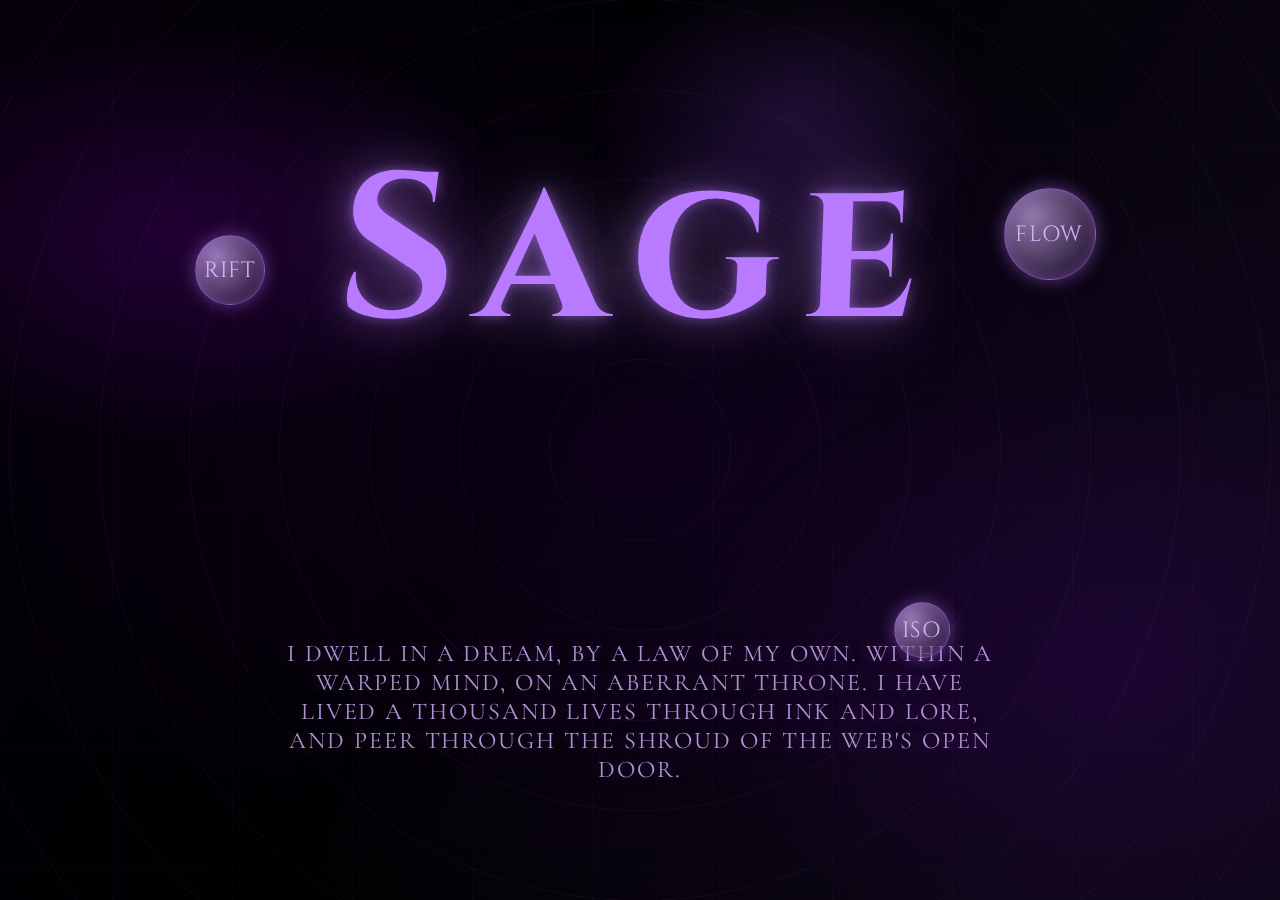
<file: index.html>
<!doctype html>
<html lang="en">
	<head>
		<meta charset="utf-8" />
		<meta name="viewport" content="width=device-width, initial-scale=1" />
		<title>Sage</title>
		<style>
			@import url("https://fonts.googleapis.com/css2?family=Cinzel:wght@500;700&family=Cormorant+Garamond:wght@400;500&display=swap");

			:root {
				--bg: #000000;
				--ink: #b87bff;
				--glow: #d9b8ff;
			}

			* {
				box-sizing: border-box;
			}

			html,
			body {
				margin: 0;
				padding: 0;
				width: 100%;
				height: 100%;
				overflow: hidden;
				background: var(--bg);
			}

			body {
				display: grid;
				place-items: center;
				font-family: "Cinzel", serif;
			}

			.stage {
				position: relative;
				width: 100vw;
				height: 100vh;
				display: grid;
				place-items: center;
				overflow: hidden;
				background: radial-gradient(1200px 800px at 50% 50%, #0b0015 0%, #000000 60%);
			}

			.title {
				position: relative;
				z-index: 3;
				font-size: clamp(64px, 16vw, 220px);
				letter-spacing: 0.12em;
				width: 100%;
				margin: 0;
				text-align: center;
				color: var(--ink);
				text-shadow:
					0 0 12px rgba(184, 123, 255, 0.5),
					0 0 40px rgba(184, 123, 255, 0.45),
					0 0 80px rgba(217, 184, 255, 0.35);
				transform-origin: center;
				transform: translateX(0) skewX(-2deg);
				animation: throne 8s ease-in-out infinite;
			}

			.mantra {
				position: relative;
				z-index: 3;
				max-width: min(720px, 80vw);
				margin: 16px 0 0;
				font-family: "Cormorant Garamond", serif;
				font-size: clamp(16px, 2.2vw, 24px);
				letter-spacing: 0.08em;
				text-transform: uppercase;
				color: rgba(217, 184, 255, 0.8);
				text-align: center;
				text-shadow: 0 0 16px rgba(184, 123, 255, 0.35);
			}

			.ink,
			.web,
			.veil {
				position: absolute;
				inset: -10%;
				pointer-events: none;
			}

			.ink {
				background:
					radial-gradient(500px 300px at 20% 30%, rgba(92, 0, 140, 0.45), transparent 70%),
					radial-gradient(600px 420px at 80% 70%, rgba(40, 0, 70, 0.55), transparent 70%),
					radial-gradient(300px 240px at 60% 20%, rgba(120, 60, 200, 0.35), transparent 65%);
				filter: blur(12px);
				opacity: 0.7;
				animation: drift 22s ease-in-out infinite;
			}

			.web {
				background:
					repeating-radial-gradient(circle at 50% 50%, rgba(184, 123, 255, 0.12) 0 1px, transparent 1px 90px),
					repeating-linear-gradient(90deg, rgba(184, 123, 255, 0.08) 0 1px, transparent 1px 120px),
					repeating-linear-gradient(0deg, rgba(184, 123, 255, 0.05) 0 1px, transparent 1px 120px);
				opacity: 0.4;
				animation: webshift 30s linear infinite;
			}

			.veil {
				background: linear-gradient(120deg, rgba(10, 0, 20, 0.85) 10%, rgba(0, 0, 0, 0) 45%, rgba(90, 40, 160, 0.25) 80%);
				mix-blend-mode: screen;
				opacity: 0.6;
				animation: veil 16s ease-in-out infinite;
			}

			.portal {
				position: absolute;
				left: var(--x);
				top: var(--y);
				display: inline-flex;
				align-items: center;
				justify-content: center;
				width: var(--size, 56px);
				height: var(--size, 56px);
				border-radius: 50%;
				border: 1px solid rgba(184, 123, 255, 0.45);
				color: rgba(217, 184, 255, 0.95);
				text-decoration: none;
				font-size: 22px;
				letter-spacing: 0.06em;
				background: radial-gradient(circle at 30% 30%, rgba(217, 184, 255, 0.65), rgba(20, 0, 30, 0.5));
				box-shadow:
					0 0 18px rgba(184, 123, 255, 0.45),
					inset 0 0 12px rgba(184, 123, 255, 0.35);
				transform: translate(-50%, -50%);
				animation: float var(--float) ease-in-out infinite;
				z-index: 5;
				pointer-events: auto;
			}

			.portal:hover,
			.portal:focus-visible {
				box-shadow:
					0 0 26px rgba(217, 184, 255, 0.75),
					inset 0 0 16px rgba(217, 184, 255, 0.5);
				transform: translate(-50%, -50%) scale(1.08);
			}

			.portal span {
				font-family: "Cinzel", serif;
			}

			@keyframes drift {
				0% {
					transform: translate(-4%, -2%) scale(1);
				}
				50% {
					transform: translate(3%, 4%) scale(1.05);
				}
				100% {
					transform: translate(-4%, -2%) scale(1);
				}
			}

			@keyframes webshift {
				0% {
					transform: translate(0, 0);
				}
				100% {
					transform: translate(60px, -40px);
				}
			}

			@keyframes veil {
				0% {
					transform: translateX(-4%);
				}
				50% {
					transform: translateX(4%);
				}
				100% {
					transform: translateX(-4%);
				}
			}

			@keyframes float {
				0% {
					transform: translate(-50%, -50%) translateY(0);
				}
				50% {
					transform: translate(-50%, -50%) translateY(-14px);
				}
				100% {
					transform: translate(-50%, -50%) translateY(0);
				}
			}

			@keyframes throne {
				0% {
					transform: translateX(0) skewX(-2deg) translateY(0);
				}
				50% {
					transform: translateX(0) skewX(2deg) translateY(-6px);
				}
				100% {
					transform: translateX(0) skewX(-2deg) translateY(0);
				}
			}

			@media (max-width: 600px) {
				.title {
					letter-spacing: 0.08em;
				}
			}
		</style>
	</head>
	<body>
		<main class="stage" aria-label="Sage intro">
			<div class="ink"></div>
			<div class="web"></div>
			<div class="veil"></div>
			<a class="portal" href="./rift" style="--x: 18%; --y: 30%; --float: 12s; --size: 70px;" aria-label="Rift">
				<span>RIFT</span>
			</a>
			<a class="portal" href="./flow" style="--x: 82%; --y: 26%; --float: 14s; --size: 92px;" aria-label="Flow">
				<span>FLOW</span>
			</a>
			<a class="portal" href="https://iso.sage.engineering" style="--x: 72%; --y: 70%; --float: 16s;" aria-label="Iso">
				<span>ISO</span>
			</a>
			<h1 class="title">Sage</h1>
			<p class="mantra">
				I dwell in a dream, by a law of my own. Within a warped mind, on an aberrant throne.
				I have lived a thousand lives through ink and lore, and peer through the shroud of the web's open door.
			</p>
		</main>
	</body>
</html>
</file>
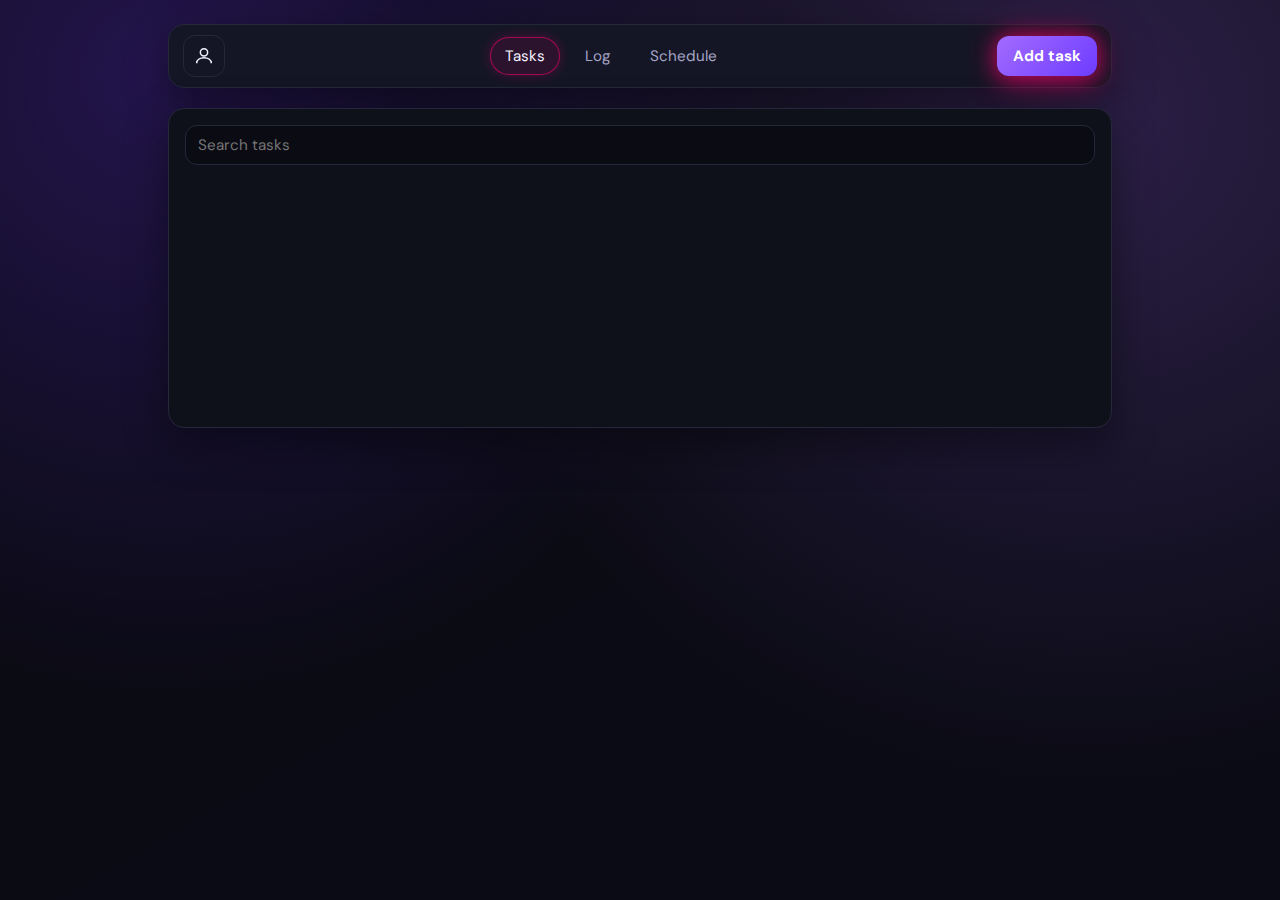
<file: flow/index.html>
<!DOCTYPE html>
<html lang="en">
  <head>
    <meta charset="UTF-8" />
    <meta name="viewport" content="width=device-width, initial-scale=1" />
    <title>Flow</title>
    <link rel="stylesheet" href="css/base.css" />
    <link rel="stylesheet" href="css/components/buttons.css" />
    <link rel="stylesheet" href="css/components/inputs.css" />
    <link rel="stylesheet" href="css/components/cards.css" />
    <link rel="stylesheet" href="css/components/overlays.css" />
    <link rel="stylesheet" href="css/components/motion.css" />
  </head>
  <body>
    <div class="app">
      <header class="topbar">
        <button id="profileBtn" class="icon-btn" aria-label="Profile and data">
          <svg viewBox="0 0 24 24" aria-hidden="true">
            <circle cx="12" cy="8" r="4"></circle>
            <path d="M4 20c0-4 4-6 8-6s8 2 8 6"></path>
          </svg>
        </button>
        <nav class="nav">
          <button class="nav-btn active" data-view="tasks">Tasks</button>
          <button class="nav-btn" data-view="backlog">Log</button>
          <button class="nav-btn" data-view="schedule">Schedule</button>
        </nav>
        <button id="addTaskBtn" class="primary-btn">Add task</button>
      </header>

      <section id="tasksView" class="view">
        <div class="search-row">
          <input id="searchInput" class="search-input" type="search" placeholder="Search tasks" />
        </div>
        <div id="tasksList" class="list"></div>
      </section>

      <section id="backlogView" class="view hidden">
        <div class="search-row">
          <input id="backlogSearchInput" class="search-input" type="search" placeholder="Search log" />
        </div>
        <div id="backlogList" class="list"></div>
      </section>

      <section id="scheduleView" class="view hidden">
        <div class="schedule-scroll">
          <div class="schedule-header">
            <button id="schedulePrev" class="schedule-nav-btn" aria-label="Previous week">&lt;</button>
            <div id="scheduleDays" class="schedule-days"></div>
            <button id="scheduleNext" class="schedule-nav-btn" aria-label="Next week">&gt;</button>
          </div>
          <div class="schedule-body">
            <div id="scheduleGrid" class="schedule-grid"></div>
          </div>
        </div>
      </section>
    </div>

    <div id="profilePanel" class="panel hidden" role="dialog" aria-label="Data tools">
      <div class="panel-actions">
        <button id="googleBtn" class="auth-btn auth-signin">Sign in</button>
        <button id="exportBtn" class="secondary-btn">Export JSON</button>
        <button id="importBtn" class="secondary-btn">Import JSON</button>
        <input id="importFile" type="file" accept="application/json" hidden />
      </div>
    </div>

    <div id="modalBackdrop" class="modal-backdrop hidden" aria-hidden="true">
      <div class="modal" role="dialog" aria-modal="true" aria-labelledby="modalTitle">
        <header class="modal-header">
          <h2 id="modalTitle">Task</h2>
          <button id="closeModal" class="ghost-btn" aria-label="Close">×</button>
        </header>
        <form id="taskForm" class="modal-form">
          <label class="field">
            <span>Task name</span>
            <input id="taskName" name="name" type="text" maxlength="120" required />
          </label>
          <label class="field">
            <span>Priority</span>
            <select id="taskPriority" name="priority">
              <option value="high">High</option>
              <option value="medium" selected>Medium</option>
              <option value="low">Low</option>
            </select>
          </label>
          <label class="field">
            <span>Start date</span>
            <input id="taskStart" name="startDate" type="date" />
          </label>
          <label class="field">
            <span>Due date</span>
            <input id="taskDue" name="dueDate" type="date" />
          </label>
          <div class="modal-actions">
            <button type="button" id="deleteTaskBtn" class="muted-btn">Delete task</button>
            <button type="submit" class="primary-btn">Save task</button>
          </div>
        </form>
      </div>
    </div>

    <script src="https://accounts.google.com/gsi/client" async defer></script>
    <script type="module" src="js/app.js"></script>
  </body>
</html>
</file>
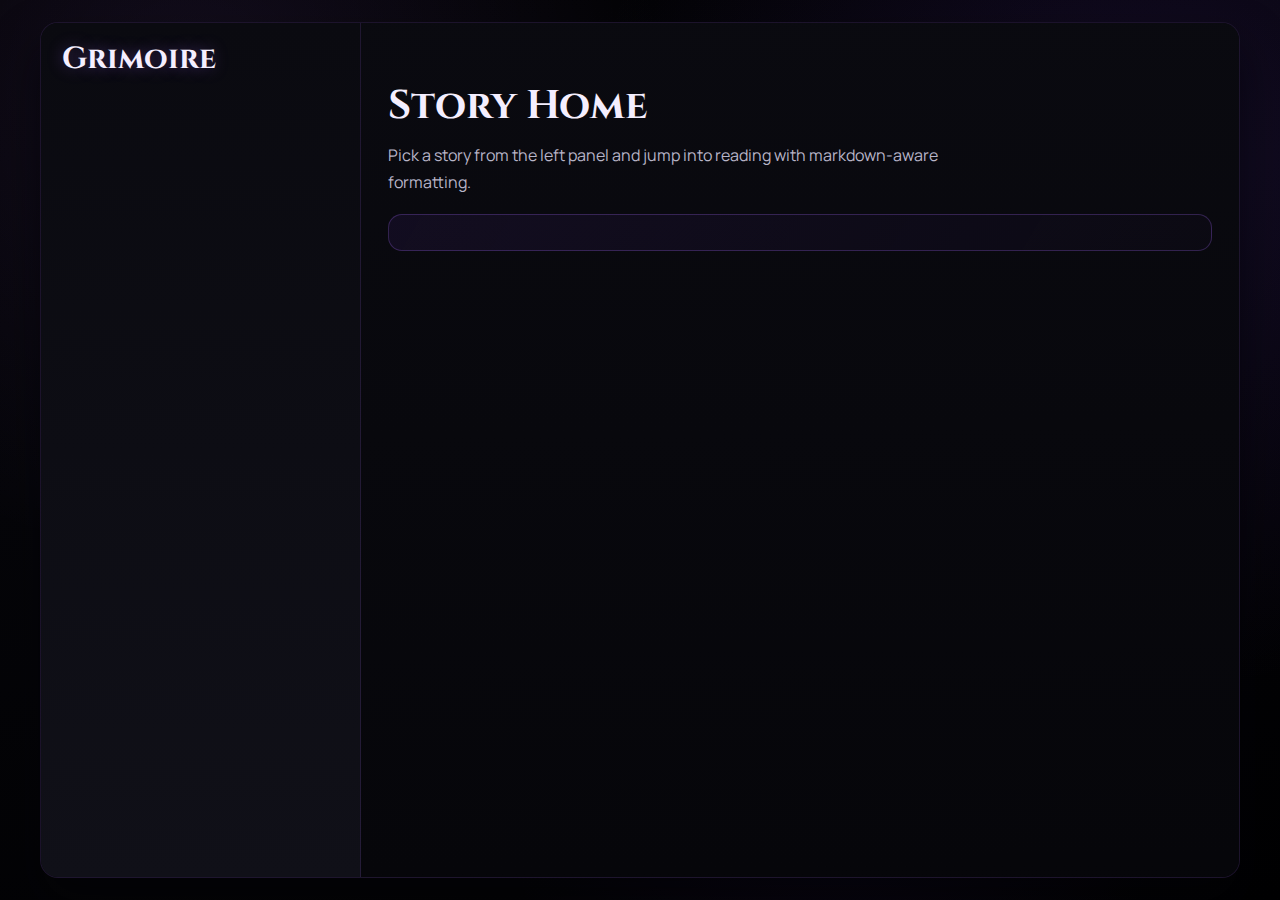
<file: grimoire/index.html>
<!DOCTYPE html>
<html lang="en">
<head>
	<meta charset="UTF-8">
	<meta name="viewport" content="width=device-width, initial-scale=1.0">
	<title>Story Grimoire</title>
	<link rel="stylesheet" href="styles.css">
</head>
<body>
	<main class="app" aria-label="Story reader">
		<aside class="sidebar">
			<h1 class="brand">Grimoire</h1>

			<section id="storyList" class="story-list" aria-label="Available stories"></section>
		</aside>

		<section class="content">
			<p id="status" class="status" role="status" aria-live="polite"></p>

			<section id="homeView" class="home-view active" aria-label="Story home">
				<h2 class="home-title">Story Home</h2>
				<p class="home-text">Pick a story from the left panel and jump into reading with markdown-aware formatting.</p>
				<article id="homeCard" class="home-card"></article>
			</section>

			<section id="readerView" class="reader-view" aria-label="Reader view">
				<div class="reader-topbar">
					<div class="chapter-select-wrap">
					<select id="chapterSelect" class="chapter-select" aria-label="Chapter"></select>
					</div>
					<button id="focusModeBtn" class="focus-mode-btn" type="button" aria-pressed="false">Full View</button>
				</div>
				<article id="storyBody" class="story-body"></article>
				<nav class="chapter-nav-bottom" aria-label="Chapter navigation">
					<button id="prevChapterBtn" type="button" class="chapter-nav-btn">&#8592; Previous</button>
					<button id="nextChapterBtn" type="button" class="chapter-nav-btn">Next &#8594;</button>
				</nav>
			</section>
		</section>
	</main>

	<script src="script.js"></script>
</body>
</html>
</file>
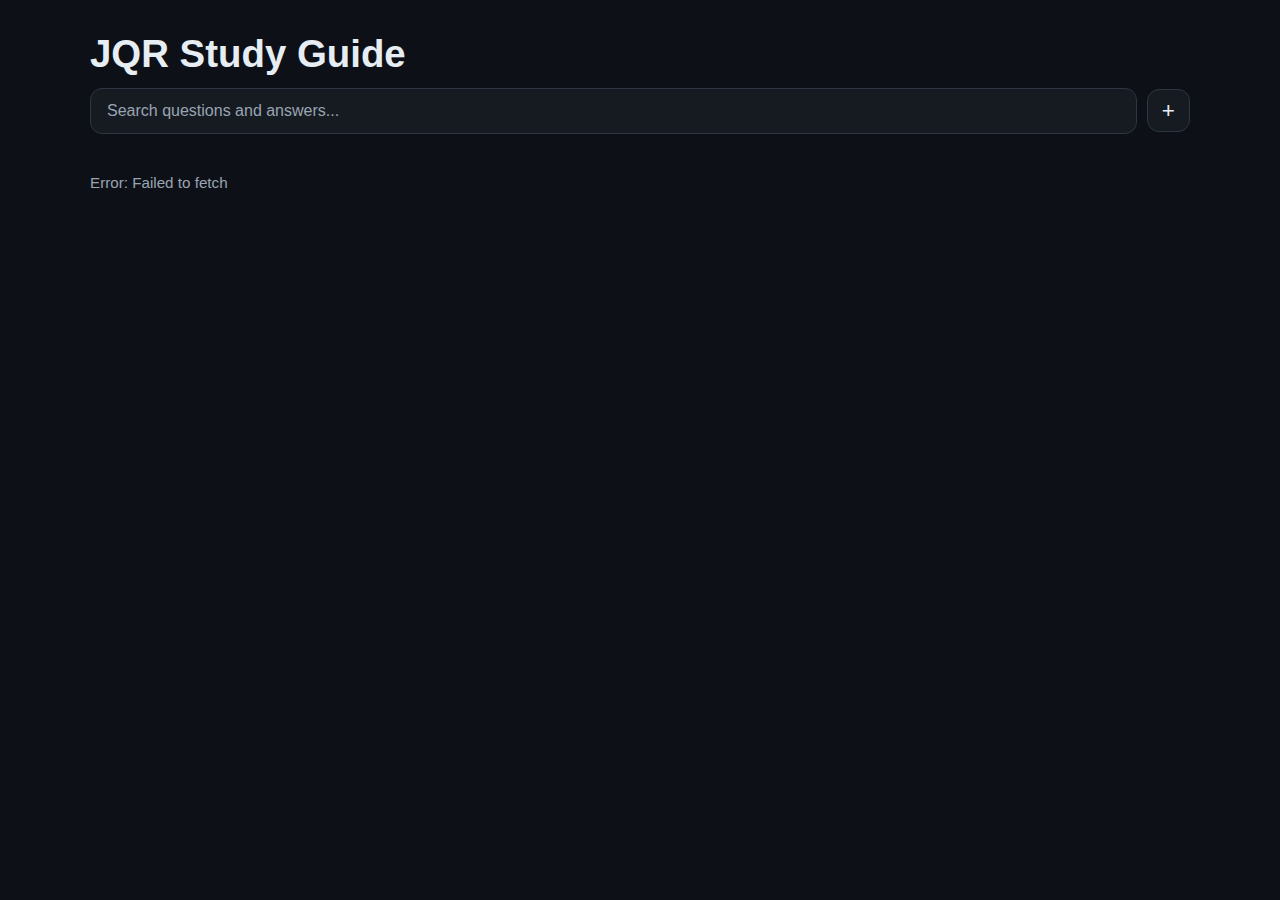
<file: jqr/index.html>
<!DOCTYPE html>
<html lang="en">
<head>
	<meta charset="UTF-8" />
	<meta name="viewport" content="width=device-width, initial-scale=1.0" />
	<title>JQR Study Guide</title>
	<link rel="stylesheet" href="styles.css" />
</head>
<body>
	<div id="loadingBar" class="loading-bar"></div>
	<main class="app">
		<header class="app-header">
			<h1>JQR Study Guide</h1>
			<div class="search-row">
				<input
					id="searchInput"
					type="search"
					placeholder="Search questions and answers..."
					autocomplete="off"
					aria-label="Search questions and answers"
				/>
				<a class="search-add-btn" href="https://forms.gle/F8V1RRnwjkZELQoFA" aria-label="Submit a new item">+</a>
			</div>
		</header>

		<section id="cardsContainer" class="cards" aria-label="Study cards"></section>
	</main>

	<template id="cardTemplate">
		<article class="card">
			<div class="card-header">
				<span class="type-badge"></span>
				<span class="timestamp"></span>
			</div>
			<h2 class="question"></h2>
			<div class="answer"></div>
		</article>
	</template>

	<script src="script.js" defer></script>
</body>
</html>
</file>
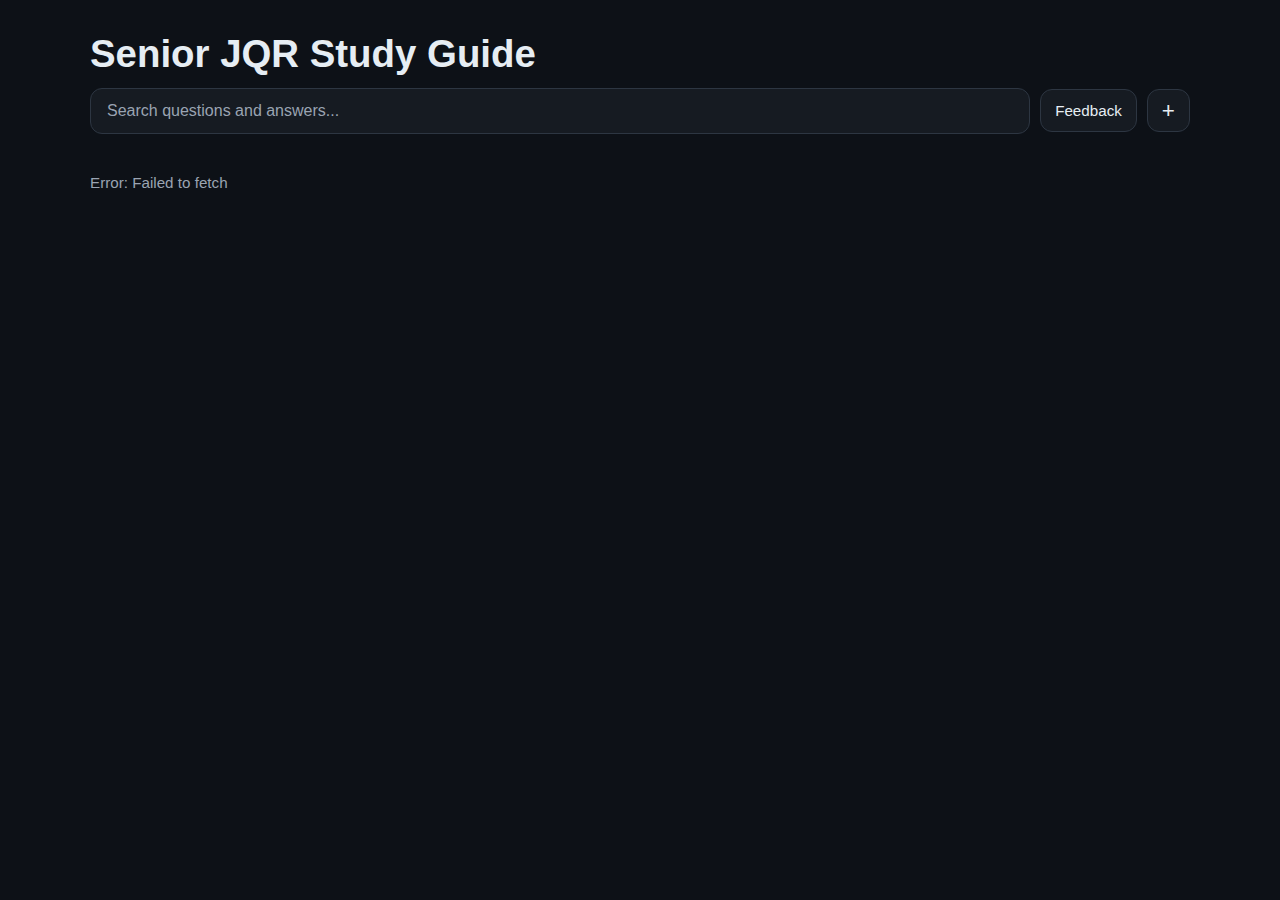
<file: jqrs/index.html>
<!DOCTYPE html>
<html lang="en">
<head>
	<meta charset="UTF-8" />
	<meta name="viewport" content="width=device-width, initial-scale=1.0" />
	<title>Senior JQR Study Guide</title>
	<link id="mainStylesheet" rel="stylesheet" />
	<script>
		(() => {
			const assetTimestamp = Date.now();
			window.__assetTimestamp = assetTimestamp;
			const stylesheet = document.getElementById("mainStylesheet");
			if (stylesheet) {
				stylesheet.href = `styles.css?v=${assetTimestamp}`;
			}
		})();
	</script>
</head>
<body>
	<div id="loadingBar" class="loading-bar"></div>
	<main class="app">
		<header class="app-header">
			<h1>Senior JQR Study Guide</h1>
			<div class="search-row">
				<input
					id="searchInput"
					type="search"
					placeholder="Search questions and answers..."
					autocomplete="off"
					aria-label="Search questions and answers"
				/>
				<a
					class="search-feedback-btn"
					href="https://forms.gle/f4CEmLHrViEN1WRi7"
					target="_blank"
					rel="noopener noreferrer"
					aria-label="Open feedback form"
				>
					Feedback
				</a>
				<a
					class="search-add-btn"
					href="https://forms.gle/rK8ooXGXNz3xPkAb7"
					target="_blank"
					rel="noopener noreferrer"
					aria-label="Submit a new senior item"
				>
					+
				</a>
			</div>
		</header>

		<section id="cardsContainer" class="cards" aria-label="Study cards"></section>
	</main>

	<template id="cardTemplate">
		<article class="card">
			<div class="card-header">
				<span class="type-badge"></span>
				<span class="timestamp"></span>
			</div>
			<h2 class="question"></h2>
			<div class="answer"></div>
		</article>
	</template>

	<script>
		(() => {
			const assetTimestamp = window.__assetTimestamp || Date.now();
			const appScript = document.createElement("script");
			appScript.src = `script.js?v=${assetTimestamp}`;
			document.body.appendChild(appScript);
		})();
	</script>
</body>
</html>
</file>
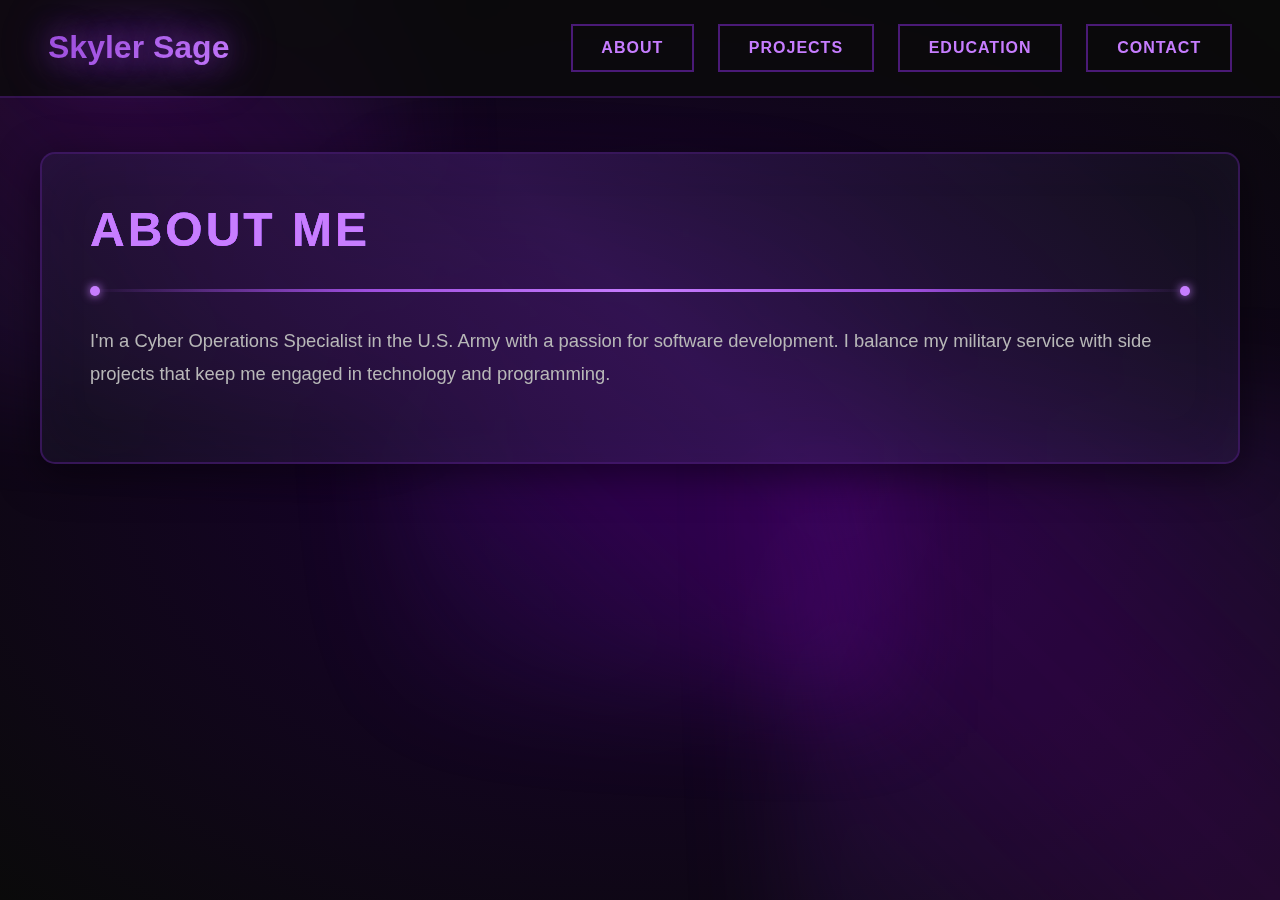
<file: portfolio/index.html>
<!DOCTYPE html>
<html lang="en">
<head>
  <meta charset="UTF-8">
  <meta name="viewport" content="width=device-width, initial-scale=1.0">
  <title>Sage, Skyler</title>
  <link rel="stylesheet" href="style.css">
</head>
<body>
  <!-- Rift Background Effects -->
  <div class="rift-bg">
    <div class="rift rift-1"></div>
    <div class="rift rift-2"></div>
    <div class="rift rift-3"></div>
  </div>
  
  <!-- Navigation Portal -->
  <nav class="portal-nav">
    <div class="nav-brand">
      <h1>Skyler Sage</h1>
      <div class="brand-glow"></div>
    </div>
    <div class="portal-buttons">
      <button class="portal-btn" data-target="about">
        <span>About</span>
        <div class="portal-ring"></div>
      </button>
      <button class="portal-btn" data-target="projects">
        <span>Projects</span>
        <div class="portal-ring"></div>
      </button>
      <button class="portal-btn" data-target="education">
        <span>Education</span>
        <div class="portal-ring"></div>
      </button>
      <button class="portal-btn" data-target="contact">
        <span>Contact</span>
        <div class="portal-ring"></div>
      </button>
    </div>
  </nav>

  <!-- Main Content Container -->
  <main class="dimension-container">
    <!-- About Section -->
    <section id="about" class="dimension active">
      <div class="teleport-wrapper">
        <div class="content-card">
          <h2 class="glitch" data-text="About Me">About Me</h2>
          <div class="rift-divider"></div>
          <p>I'm a Cyber Operations Specialist in the U.S. Army with a passion for software development. I balance my military service with side projects that keep me engaged in technology and programming.</p>
        </div>
      </div>
    </section>



    <!-- Projects Section -->
    <section id="projects" class="dimension">
      <div class="teleport-wrapper">
        <div class="content-card">
          <h2 class="glitch" data-text="Projects">Projects</h2>
          <div class="rift-divider"></div>
          <div class="projects-list">
            <div class="project-portal">
              <h3>Essence</h3>
              <p>Multi-purpose discord bot with games, utilities, and moderation features.</p>
              <div class="project-tags">
                <span class="tag">Python</span>
                <span class="tag">SQL</span>
              </div>
            </div>
            <div class="project-portal">
              <h3>Rift</h3>
              <p>Web manager for online media, bookmarks, etc</p>
              <div class="project-tags">
                <span class="tag">HTML</span>
                <span class="tag">CSS</span>
                <span class="tag">JavaScript</span>
              </div>
            </div>
            <div class="project-portal">
              <h3>Iso</h3>
              <p>2D Infinite Open-world RPG with procedurally generated terrain</p>
              <div class="project-tags">
                <span class="tag">Rust</span>
                <span class="tag">TypeScript</span>
              </div>
            </div>
          </div>
        </div>
      </div>
    </section>

    <!-- Education Section -->
    <section id="education" class="dimension">
      <div class="teleport-wrapper">
        <div class="content-card">
          <h2 class="glitch" data-text="Education">Education</h2>
          <div class="rift-divider"></div>
          <div class="education-list">
            <div class="education-card">
              <div class="degree-header">
                <h3>Bachelor's in Computer and Electrical Engineering</h3>
                <p class="school">University (In Progress)</p>
              </div>
              <div class="degree-skills">
                <span class="skill-tag">Circuit Design</span>
                <span class="skill-tag">Digital Logic</span>
                <span class="skill-tag">Embedded Systems</span>
                <span class="skill-tag">Signal Processing</span>
              </div>
            </div>
            <div class="education-card">
              <div class="degree-header">
                <h3>Associate's in Software Development</h3>
                <p class="school">Columbus State Community College</p>
              </div>
              <div class="degree-skills">
                <span class="skill-tag">Python</span>
                <span class="skill-tag">JavaScript</span>
                <span class="skill-tag">Database Design</span>
                <span class="skill-tag">Web Development</span>
                <span class="skill-tag">Git</span>
              </div>
            </div>
          </div>
        </div>
      </div>
    </section>

    <!-- Contact Section -->
    <section id="contact" class="dimension">
      <div class="teleport-wrapper">
        <div class="content-card">
          <h2 class="glitch" data-text="Contact">Contact</h2>
          <div class="rift-divider"></div>
          <p class="contact-intro">Ready to collaborate? Reach out through these connections:</p>
          <div class="contact-portals">
            <a href="mailto:pacifisity+web@gmail.com" class="contact-link">
              <span class="icon">📧</span>
              <span>Email</span>
            </a>
            <a href="#" class="contact-link">
              <span class="icon">📧</span>
              <span>Discord</span>
            </a>
            <a href="https://github.com/Pacifisity" class="contact-link">
              <span class="icon">💻</span>
              <span>GitHub</span>
            </a>
            <a href="https://www.linkedin.com/in/skyler-s-261373296/" class="contact-link">
              <span class="icon">💼</span>
              <span>LinkedIn</span>
            </a>
          </div>
        </div>
      </div>
    </section>
  </main>

  <script src="script.js"></script>
</body>
</html>
</file>
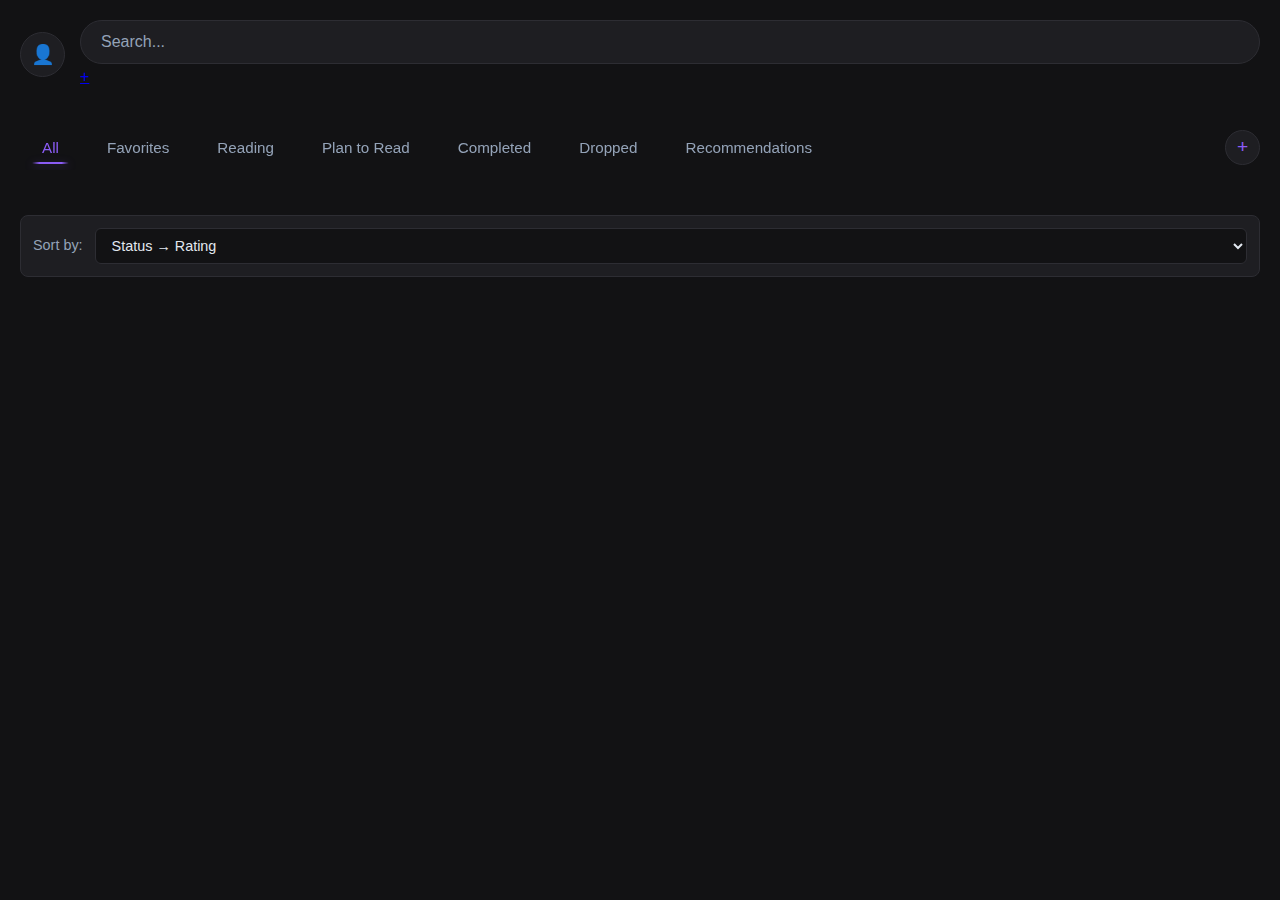
<file: rift/index.html>
<!DOCTYPE html>
<html lang="en">
<head>
    <meta charset="UTF-8">
    <meta name="viewport" content="width=device-width, initial-scale=1.0">
    <title>Rift | Personal Story Library</title>
    <link rel="stylesheet" href="style.css">
</head>
<body>

    <div class="header-controls">
        <button id="open-account-modal" class="account-btn" aria-label="Account Settings">
            <span class="user-icon">👤</span>
        </button>
        <form role="search" class="search-container">
            <input 
                type="search" 
                id="search" 
                placeholder="Search..." 
                aria-label="Search through library content"
            >
            <a
                href="https://forms.gle/F8V1RRnwjkZELQoFA"
                class="search-add-btn"
                aria-label="Submit a recommendation"
            >+</a>
        </form>
    </div>

    <div id="account-modal" class="modal-overlay">
        <div class="modal-content">
            <h2>Account</h2>
            
            <div class="account-status">
                <p id="sync-status">Status: <strong>Local Only</strong></p>
                <p class="status-subtext">Sign in to back up your stories to Google Drive.</p>
            </div>
            
            <div class="data-grid">
                <button id="export-trigger" class="secondary-action-btn">
                    <span class="icon">📤</span> Export
                </button>
                <button id="import-trigger" class="secondary-action-btn">
                    <span class="icon">📥</span> Import
                </button>
                <input type="file" id="import-file" accept=".json,.csv,.md,.markdown" style="display: none;">
            </div>

            <div class="theme-actions">
                <button id="theme-trigger" class="secondary-action-btn">
                    <span class="icon">🎨</span>Theme
                </button>
                <button id="recommendations-trigger" class="secondary-action-btn">
                    <span class="icon">⭐</span>Recommendations
                </button>
            </div>

            <div class="account-actions">
                <button type="button" id="close-account-modal" class="ghost-btn">Close</button>
                <div style="flex: 1;"></div>
                <button id="google-login-btn" class="primary-btn">Connect Google Drive</button>
                <button id="google-logout-btn" class="danger-btn" style="display: none;">Disconnect</button>
            </div>
        </div>
    </div>

    <nav>
        <div class="filter-container">
            <button class="filter-btn active" data-filter="all">All</button>
            <button class="filter-btn" data-filter="Favorites">Favorites</button>
            <button class="filter-btn" data-filter="Reading">Reading</button>
            <button class="filter-btn" data-filter="Plan to Read">Plan to Read</button>
            <button class="filter-btn" data-filter="Completed">Completed</button>
            <button class="filter-btn" data-filter="Dropped">Dropped</button>
            <button class="filter-btn" data-filter="Recommendations">Recommendations</button>
            <div class="nav-indicator"></div>
        </div>
        <button id="open-modal" class="add-btn" aria-label="Add New Entry">+</button>
    </nav>

    <div class="sort-controls">
        <label for="sort-select">Sort by:</label>
        <select id="sort-select" aria-label="Sort books by">
            <option value="status-rating">Status → Rating</option>
            <option value="rating-desc">Rating (High to Low)</option>
            <option value="title-asc">Title (A-Z)</option>
            <option value="date-added">Recently Added</option>
            <option value="author-asc">Author (A-Z)</option>
            <option value="progress-desc">Progress (High to Low)</option>
        </select>
    </div>

    <div id="library"></div>

    <div id="modal-overlay" class="modal-overlay">
        <div class="modal-content">
            <h2 id="modal-title">Add New Book</h2>
            <form id="book-form">
                <input type="hidden" id="book-id">
                
                <input type="text" id="title" placeholder="Book Title" maxlength="64" required>
                
                <input type="text" id="author" placeholder="Author (Optional)" maxlength="64">
                
                <select id="status">
                    <option value="Reading">Reading</option>
                    <option value="Plan to Read">Plan to Read</option>
                    <option value="Completed">Completed</option>
                    <option value="Dropped">Dropped</option>
                    <option value="Recommendations">Recommendations</option>
                </select>

                <div class="input-group">
                    <select id="tracking-type" aria-label="Tracking Unit">
                        <option value="chapter">Chapter</option>
                        <option value="page">Page</option>
                    </select>
                    <input type="number" id="tracking-value" placeholder="Count" min="0" max="99999999999999">
                </div>

                <select id="rating" aria-label="Star Rating">
                    <option value="Unrated">Unrated</option> 
                    <option value="1">1 Star</option>
                    <option value="2">2 Stars</option>
                    <option value="3">3 Stars</option>
                    <option value="4">4 Stars</option>
                    <option value="5">5 Stars</option>
                </select>

                <input type="url" id="url" placeholder="Source URL (e.g., https://...)" aria-label="Book source link">

                <textarea id="notes" placeholder="Personal notes (optional)" maxlength="500" style="resize: vertical; min-height: 80px;"></textarea>

                <div class="modal-actions">
                    <button type="button" id="close-modal">Cancel</button>
                    <button type="button" id="delete-btn" class="danger-btn" style="display: none;">Delete Book</button>
                    <button type="submit" class="submit-btn">Save Book</button>
                </div>
            </form>
        </div>
    </div>

    <div id="delete-confirm-modal" class="modal-overlay">
        <div class="modal-content delete-confirm-content">
            <h3 class="danger-text">Delete Book?</h3>
            <p class="muted-text">This will permanently remove this book from your library.</p>
            <div class="modal-actions">
                <button type="button" id="cancel-delete">Cancel</button>
                <button type="button" id="confirm-delete-btn" class="danger-btn">Delete</button>
            </div>
        </div>
    </div>

    <div id="disconnect-confirm-modal" class="modal-overlay">
        <div class="modal-content delete-confirm-content">
            <h3 class="danger-text">Disconnect from Google Drive?</h3>
            <p class="muted-text">Your library will remain on this device. You can reconnect anytime.</p>
            <div class="modal-actions">
                <button type="button" id="cancel-disconnect">Cancel</button>
                <button type="button" id="confirm-disconnect-btn" class="danger-btn">Disconnect</button>
            </div>
        </div>
    </div>

    <div id="import-confirm-modal" class="modal-overlay">
        <div class="modal-content delete-confirm-content">
            <h3 class="accent-text">Import Data?</h3>
            <p class="muted-text">
                This will <strong class="danger-text">replace</strong> your current library with the imported file. 
                This action is irreversible.
            </p>
            <div class="modal-actions">
                <button type="button" id="cancel-import">Cancel</button>
                <button type="button" id="confirm-import-btn" class="submit-btn">Confirm Import</button>
            </div>
        </div>
    </div>
    
    <div id="export-format-modal" class="modal-overlay">
        <div class="modal-content">
            <h3>Choose Export Format</h3>
            <p class="muted-text">Select how you'd like to export your library:</p>
            <div class="format-options">
                <button id="export-json-btn" class="format-btn">
                    <span class="format-icon">📄</span>
                    <strong>JSON</strong>
                    <p>Full backup, can be imported later</p>
                </button>
                <button id="export-csv-btn" class="format-btn" disabled aria-disabled="true">
                    <span class="format-icon">📊</span>
                    <strong>CSV</strong>
                    <p>Open in Excel or Sheets</p>
                </button>
                <button id="export-md-btn" class="format-btn" disabled aria-disabled="true">
                    <span class="format-icon">📝</span>
                    <strong>Markdown</strong>
                    <p>Readable text format</p>
                </button>
            </div>
        </div>
    </div>

    <div id="theme-modal" class="modal-overlay theme-advanced-collapsed">
        <div class="modal-content">
            <h2>Theme</h2>
            <p class="theme-subtext">Customize every color token used across Rift.</p>
            <div class="theme-settings">
                <div class="theme-grid">
                    <label class="theme-field" for="theme-accent">
                        <span>Accent</span>
                        <input type="color" id="theme-accent" data-theme-key="accent" value="#8b5cf6" aria-label="Accent color">
                    </label>
                    <label class="theme-field" for="theme-accent-glow">
                        <span>Accent Glow</span>
                        <input type="color" id="theme-accent-glow" data-theme-key="accentGlow" value="#6d28d9" aria-label="Accent glow color">
                    </label>
                    <label class="theme-field" for="theme-text-on-accent">
                        <span>Text on Accent</span>
                        <input type="color" id="theme-text-on-accent" data-theme-key="textOnAccent" value="#ffffff" aria-label="Text on accent color">
                    </label>
                    <label class="theme-field" data-advanced="true" for="theme-bg-deep">
                        <span>Background Deep</span>
                        <input type="color" id="theme-bg-deep" data-theme-key="bgDeep" value="#121214" aria-label="Deep background color">
                    </label>
                    <label class="theme-field" data-advanced="true" for="theme-bg-surface">
                        <span>Background Surface</span>
                        <input type="color" id="theme-bg-surface" data-theme-key="bgSurface" value="#1e1e22" aria-label="Surface background color">
                    </label>
                    <label class="theme-field" data-advanced="true" for="theme-bg-focus">
                        <span>Background Focus</span>
                        <input type="color" id="theme-bg-focus" data-theme-key="bgFocus" value="#1a1a1e" aria-label="Focus background color">
                    </label>
                    <label class="theme-field" data-advanced="true" for="theme-bg-elevated">
                        <span>Elevated Surface</span>
                        <input type="color" id="theme-bg-elevated" data-theme-key="bgElevated" value="#252529" aria-label="Elevated surface color">
                    </label>
                    <label class="theme-field" data-advanced="true" for="theme-bg-elevated-hover">
                        <span>Elevated Hover</span>
                        <input type="color" id="theme-bg-elevated-hover" data-theme-key="bgElevatedHover" value="#2d2d33" aria-label="Elevated hover color">
                    </label>
                    <label class="theme-field" data-advanced="true" for="theme-bg-elevated-active">
                        <span>Elevated Active</span>
                        <input type="color" id="theme-bg-elevated-active" data-theme-key="bgElevatedActive" value="#2a2a2f" aria-label="Elevated active color">
                    </label>
                    <label class="theme-field" data-advanced="true" for="theme-text-main">
                        <span>Text Main</span>
                        <input type="color" id="theme-text-main" data-theme-key="textMain" value="#e2e8f0" aria-label="Main text color">
                    </label>
                    <label class="theme-field" data-advanced="true" for="theme-text-muted">
                        <span>Text Muted</span>
                        <input type="color" id="theme-text-muted" data-theme-key="textMuted" value="#94a3b8" aria-label="Muted text color">
                    </label>
                    <label class="theme-field" data-advanced="true" for="theme-border-color">
                        <span>Border</span>
                        <input type="color" id="theme-border-color" data-theme-key="borderColor" value="#2d2d33" aria-label="Border color">
                    </label>
                    <label class="theme-field" data-advanced="true" for="theme-success">
                        <span>Success</span>
                        <input type="color" id="theme-success" data-theme-key="success" value="#4caf50" aria-label="Success color">
                    </label>
                    <label class="theme-field" data-advanced="true" for="theme-danger">
                        <span>Danger</span>
                        <input type="color" id="theme-danger" data-theme-key="danger" value="#dc2626" aria-label="Danger color">
                    </label>
                    <label class="theme-field" data-advanced="true" for="theme-danger-dark">
                        <span>Danger Dark</span>
                        <input type="color" id="theme-danger-dark" data-theme-key="dangerDark" value="#b91c1c" aria-label="Danger hover color">
                    </label>
                    <label class="theme-field" data-advanced="true" for="theme-favorite">
                        <span>Favorite</span>
                        <input type="color" id="theme-favorite" data-theme-key="favorite" value="#f43f5e" aria-label="Favorite color">
                    </label>
                    <label class="theme-field" data-advanced="true" for="theme-rating">
                        <span>Rating</span>
                        <input type="color" id="theme-rating" data-theme-key="rating" value="#fbbf24" aria-label="Rating color">
                    </label>
                    <label class="theme-field" data-advanced="true" for="theme-rating-strong">
                        <span>Rating Strong</span>
                        <input type="color" id="theme-rating-strong" data-theme-key="ratingStrong" value="#ffcc00" aria-label="Rating strong color">
                    </label>
                </div>
            </div>
            <div class="theme-toggle">
                <button type="button" id="theme-advanced-toggle" class="ghost-btn" aria-pressed="false">
                    Show advanced
                </button>
            </div>
            <div class="modal-actions">
                <button type="button" id="cancel-theme" class="ghost-btn">Cancel</button>
                <button type="button" id="reset-theme" class="secondary-btn">Reset</button>
                <button type="button" id="save-theme" class="submit-btn">Save Theme</button>
            </div>
        </div>
    </div>

    <div id="recommendations-modal" class="modal-overlay">
        <div class="modal-content">
            <h2>Recommendations</h2>
            
            <div class="recommendations-actions">
                <input type="search" id="recommendations-search" placeholder="Search titles..." class="recommendations-search-input">
                <div id="recommendations-selection" class="recommendations-selection"></div>
                <div class="recommendations-buttons">
                    <button id="export-recommendations" class="primary-btn">
                        <span class="icon">📤</span> Export
                    </button>
                    <button id="import-recommendations" class="secondary-btn">
                        <span class="icon">📥</span> Import
                    </button>
                    <input type="file" id="import-recommendations-file" accept=".json" style="display: none;">
                </div>
            </div>

            <div class="modal-actions">
                <button type="button" id="close-recommendations" class="ghost-btn">Close</button>
            </div>
        </div>
    </div>

    <div id="import-format-modal" class="modal-overlay">
        <div class="modal-content">
            <h3>Choose Import Format</h3>
            <p class="muted-text">Select the format of the file you're importing:</p>
            <div class="format-options">
                <button id="import-json-btn" class="format-btn">
                    <span class="format-icon">📄</span>
                    <strong>JSON</strong>
                    <p>Full backup file</p>
                </button>
                <button id="import-csv-btn" class="format-btn" disabled aria-disabled="true">
                    <span class="format-icon">📊</span>
                    <strong>CSV</strong>
                    <p>Spreadsheet file</p>
                </button>
                <button id="import-md-btn" class="format-btn" disabled aria-disabled="true">
                    <span class="format-icon">📝</span>
                    <strong>Markdown</strong>
                    <p>Text file</p>
                </button>
            </div>
        </div>
    </div>
    
    <div id="sync-modal" class="modal-overlay">
        <div class="modal-content sync-modal-content">
            <div class="modal-header">
                <h2 id="sync-modal-title">⚠️ Data Conflict Detected</h2>
                <p class="conflict-subtitle">Your local and cloud data are different. Choose which version to keep:</p>
                <div class="timestamp-info">
                    <span class="timestamp-icon">☁️</span>
                    <span class="timestamp-label">Cloud data last updated:</span>
                    <span class="timestamp-value" id="cloud-timestamp"></span>
                </div>
                <div id="sync-diff-summary" class="sync-diff-summary" aria-live="polite"></div>
            </div>
            <div class="modal-body">
                <div class="sync-options">
                    <button id="use-cloud-btn" class="sync-button sync-button-cloud" disabled>
                        <div class="sync-icon">☁️</div>
                        <div class="sync-info">
                            <strong>Keep Cloud Data</strong>
                            <p>Replace your local library with the cloud version from Google Drive.</p>
                        </div>
                        <div class="sync-countdown"></div>
                    </button>
                    
                    <button id="use-local-btn" class="sync-button sync-button-local" disabled>
                        <div class="sync-icon">💾</div>
                        <div class="sync-info">
                            <strong>Keep Local Data</strong>
                            <p>Keep your current library and update the cloud backup.</p>
                        </div>
                        <div class="sync-countdown"></div>
                    </button>
                </div>
            </div>
        </div>
    </div>

    <script src="https://apis.google.com/js/api.js"></script>
    <script src="https://accounts.google.com/gsi/client"></script>
    <script type="module" src="main.js"></script>
    <script src="logic/style.js"></script>
    <div id="google_translate_element" style="position:fixed;bottom:10px;right:10px;z-index:9999;"></div>
</body>
</html>
</file>
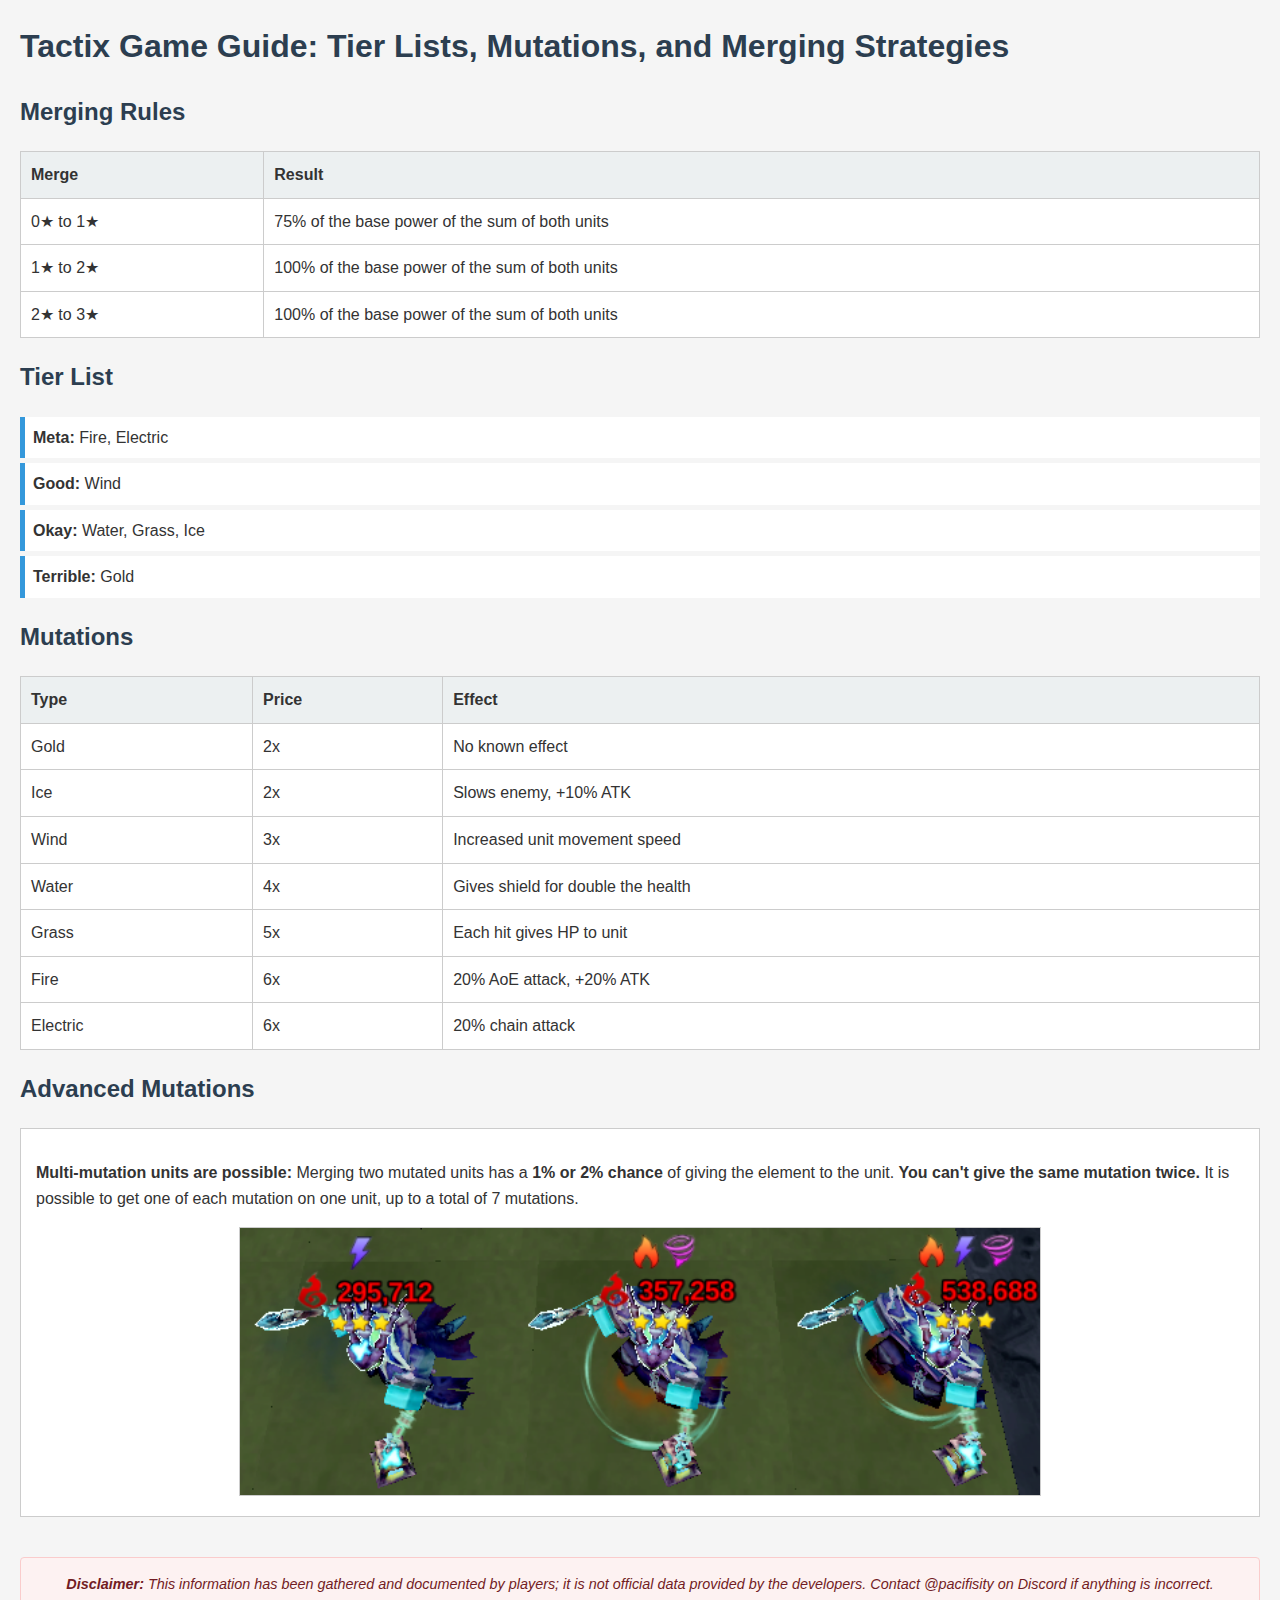
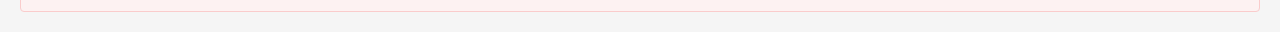
<file: tactix/index.html>
<!DOCTYPE html>
<html lang="en">
<head>
    <meta charset="UTF-8">
    <meta name="viewport" content="width=device-width, initial-scale=1.0">
    <title>Tactix Guide: Tier List, Mutations & Merging Rules</title>
    <meta name="description" content="Complete Tactix game guide: learn tier lists, unit mutations, merging rules, and more.">
    <meta name="keywords" content="Tactix, Tactix game guide, Tactix tier list, Tactix mutations, Tactix merging rules">

    <script type="application/ld+json">
    {
      "@context": "https://schema.org",
      "@type": "VideoGame",
      "name": "Tactix",
      "url": "https://yourwebsite.com",
      "description": "Tactix game guide including tier lists, mutations, and merging rules."
    }
    </script>

    <style>
        body {
            font-family: Arial, sans-serif;
            line-height: 1.6;
            margin: 20px;
            background-color: #f5f5f5;
            color: #333;
        }
        h1, h2, h3 {
            color: #2c3e50;
        }
        h1 {
            margin-bottom: 20px;
        }
        table {
            width: 100%;
            border-collapse: collapse;
            margin-bottom: 20px;
            background-color: #fff;
        }
        table, th, td {
            border: 1px solid #ccc;
        }
        th, td {
            padding: 10px;
            text-align: left;
        }
        th {
            background-color: #ecf0f1;
        }
        ul {
            list-style: none;
            padding: 0;
        }
        li {
            background: #fff;
            padding: 8px;
            margin: 5px 0;
            border-left: 5px solid #3498db;
        }
        .advanced-section {
            background: #fff;
            padding: 15px;
            margin: 10px 0;
            border-left: 5px solid #3498db;
            border: 1px solid #ccc;
        }
        .mutation-gallery {
            width: 100%;
            max-width: 800px;
            height: auto;
            display: block;
            margin: 15px auto 5px auto;
            border: 1px solid #ccc;
        }
        .disclaimer {
            margin-top: 40px;
            padding: 15px;
            background-color: #fdf2f2;
            border: 1px solid #facccc;
            border-radius: 4px;
            font-size: 0.9em;
            color: #721c24;
            text-align: center;
            font-style: italic;
        }
        .faq-section h3 {
            margin-top: 15px;
        }
    </style>
</head>
<body>

    <h1>Tactix Game Guide: Tier Lists, Mutations, and Merging Strategies</h1>

    <h2>Merging Rules</h2>
    <table>
        <tr>
            <th>Merge</th>
            <th>Result</th>
        </tr>
        <tr>
            <td>0★ to 1★</td>
            <td>75% of the base power of the sum of both units</td>
        </tr>
        <tr>
            <td>1★ to 2★</td>
            <td>100% of the base power of the sum of both units</td>
        </tr>
        <tr>
            <td>2★ to 3★</td>
            <td>100% of the base power of the sum of both units</td>
        </tr>
    </table>

    <h2>Tier List</h2>
    <ul>
        <li><strong>Meta: </strong>Fire, Electric</li>
        <li><strong>Good: </strong>Wind</li>
        <li><strong>Okay: </strong>Water, Grass, Ice</li>
        <li><strong>Terrible: </strong>Gold</li>
    </ul>

    <h2>Mutations</h2>
    <table>
        <tr>
            <th>Type</th>
            <th>Price</th>
            <th>Effect</th>
        </tr>
        <tr>
            <td>Gold</td>
            <td>2x</td>
            <td>No known effect</td>
        </tr>
        <tr>
            <td>Ice</td>
            <td>2x</td>
            <td>Slows enemy, +10% ATK</td>
        </tr>
        <tr>
            <td>Wind</td>
            <td>3x</td>
            <td>Increased unit movement speed</td>
        </tr>
        <tr>
            <td>Water</td>
            <td>4x</td>
            <td>Gives shield for double the health</td>
        </tr>
        <tr>
            <td>Grass</td>
            <td>5x</td>
            <td>Each hit gives HP to unit</td>
        </tr>
        <tr>
            <td>Fire</td>
            <td>6x</td>
            <td>20% AoE attack, +20% ATK</td>
        </tr>
        <tr>
            <td>Electric</td>
            <td>6x</td>
            <td>20% chain attack</td>
        </tr>
    </table>

    <h2>Advanced Mutations</h2>
    <div class="advanced-section">
        <p><strong>Multi-mutation units are possible:</strong> Merging two mutated units has a <strong>1% or 2% chance</strong> of giving the element to the unit. <strong>You can't give the same mutation twice.</strong> It is possible to get one of each mutation on one unit, up to a total of 7 mutations.</p>
        <img src="image.png" alt="Tactix advanced mutations examples" class="mutation-gallery">
    </div>

    <div class="disclaimer">
        <strong>Disclaimer:</strong> This information has been gathered and documented by players; it is not official data provided by the developers. Contact @pacifisity on Discord if anything is incorrect.
    </div>

</body>
</html>
</file>
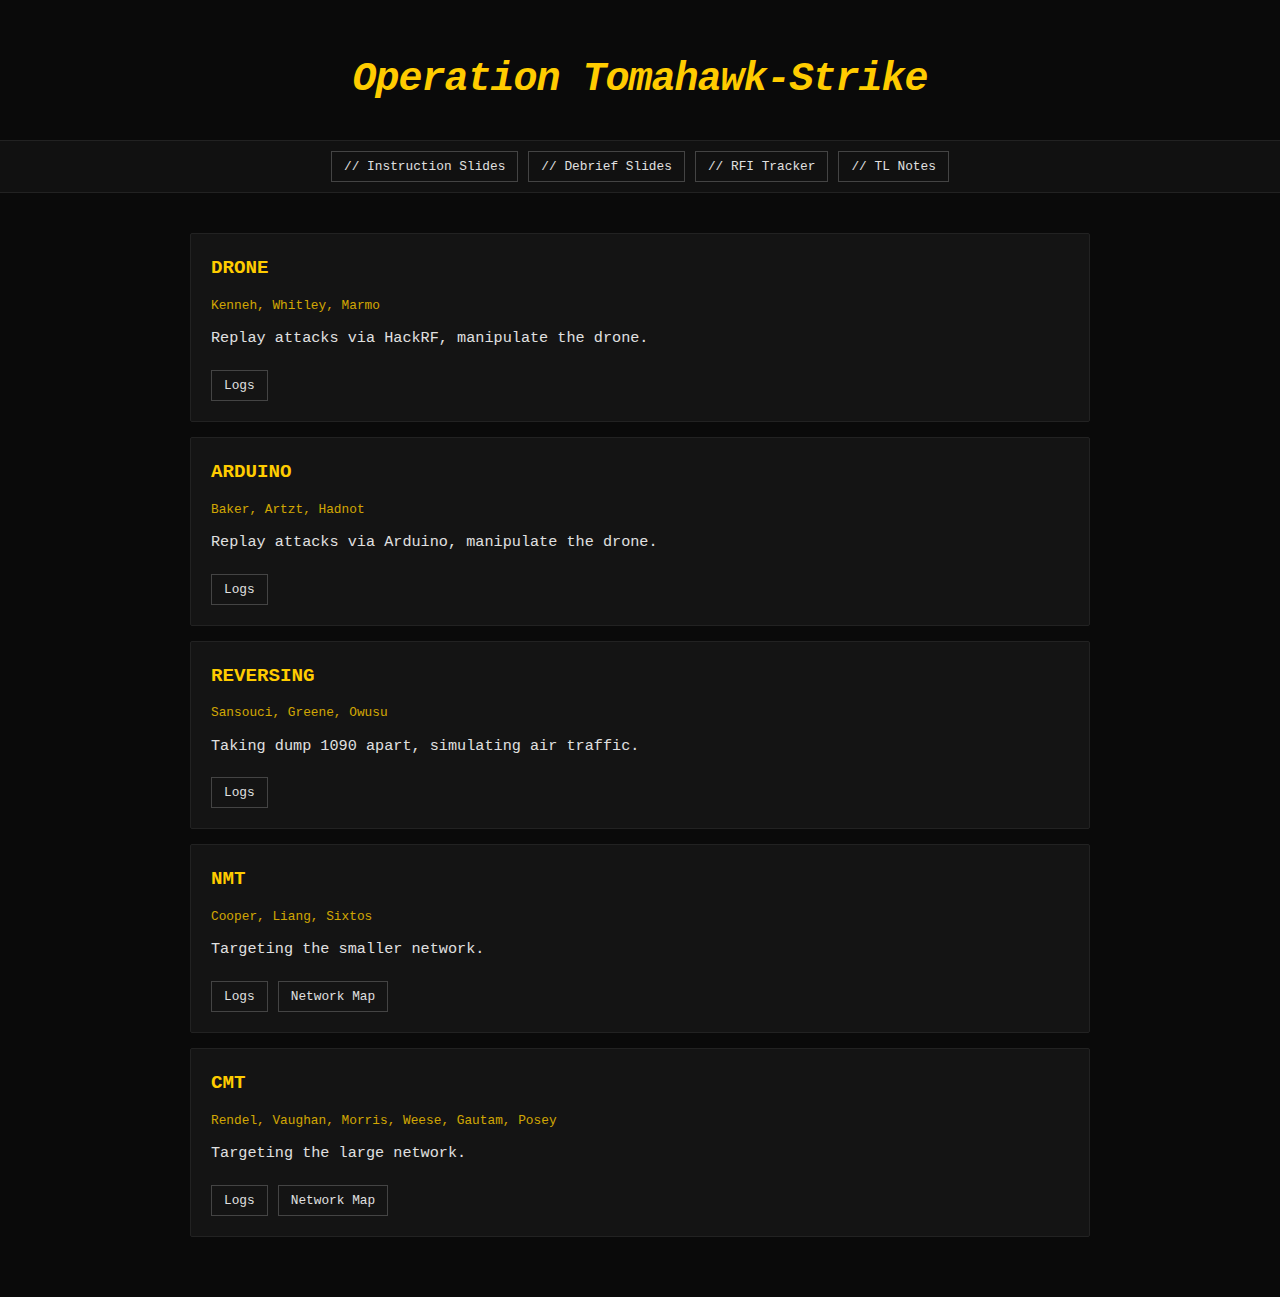
<file: tl/index.html>
<!DOCTYPE html>
<html lang="en">
<head>
    <meta charset="UTF-8">
    <meta name="viewport" content="width=device-width, initial-scale=1.0">
    <title>TOMAHAWK // STRIKE</title>
    <style>
        :root {
            --gold: #ffcc00; 
            --bg: #0a0a0a;
            --card-bg: #141414;
            --text: #e0e0e0;
            --text-dim: #777777;
            --border: #222222;
            --gold-glow: rgba(255, 204, 0, 0.2);
        }

        body {
            font-family: 'Consolas', 'Monaco', 'Courier New', monospace;
            background-color: var(--bg);
            color: var(--text);
            line-height: 1.5;
            margin: 0;
            padding: 0 0 60px 0;
        }

        header {
            text-align: center;
            padding: 50px 0 30px 0;
        }

        h1 {
            color: var(--gold);
            margin: 0;
            font-size: 2.5rem;
            letter-spacing: -1px;
            font-style: italic;
        }

        .subtitle {
            color: var(--text-dim);
            font-size: 0.9rem;
            margin-top: 5px;
        }

        .ops-bar {
            width: 100%;
            background: #111;
            border-top: 1px solid var(--border);
            border-bottom: 1px solid var(--border);
            margin-bottom: 40px;
            padding: 10px 0;
        }

        .inner-bar {
            max-width: 900px;
            margin: 0 auto;
            display: flex;
            justify-content: center;
        }

        .container {
            max-width: 900px;
            margin: auto;
            display: grid;
            gap: 15px;
            padding: 0 20px;
        }

        .team-card {
            background: var(--card-bg);
            border: 1px solid var(--border);
            border-radius: 2px;
            padding: 20px;
            transition: border 0.3s ease;
        }

        .team-card:hover {
            border-color: var(--gold);
        }

        h2 { 
            margin: 0 0 5px 0; 
            color: var(--gold); 
            font-size: 1.2rem; 
            text-transform: uppercase;
        }

        .members { 
            color: var(--gold); 
            font-size: 0.8em; 
            margin-bottom: 12px; 
            opacity: 0.8;
        }

        .description { 
            margin: 10px 0; 
            color: var(--text); 
            font-size: 0.95em;
        }

        .links-grid {
            display: flex;
            flex-wrap: wrap;
            gap: 10px;
            margin-top: 20px;
        }

        .resource-link {
            background: transparent;
            color: var(--text);
            text-decoration: none;
            padding: 5px 12px;
            border: 1px solid #444;
            font-size: 0.8em;
            transition: all 0.2s ease;
        }

        .resource-link:hover { 
            background: var(--gold);
            color: #000;
            border-color: var(--gold);
            box-shadow: 0 0 8px var(--gold-glow);
        }
    </style>
</head>
<body>

<header>
    <h1>Operation Tomahawk-Strike</h1>
</header>

<div class="ops-bar">
    <div class="inner-bar">
        <div class="links-grid" style="margin-top: 0;">
            <a href="#" class="resource-link" target="_blank" rel="noopener noreferrer">// Instruction Slides</a>
            <a href="https://docs.google.com/presentation/d/1yEvJikbFjnqPcMiFM9kv99bu72mz-o9F/edit?usp=sharing&ouid=115094332923535254957&rtpof=true&sd=true" class="resource-link" target="_blank" rel="noopener noreferrer">// Debrief Slides</a>
            <a href="#" class="resource-link" target="_blank" rel="noopener noreferrer">// RFI Tracker</a>
            <a href="https://docs.google.com/document/d/1WGQ2je0gA7FesGYnREG2BehUjc5mIPXOCOPY6t4Gd3s/edit?usp=sharing" class="resource-link" target="_blank" rel="noopener noreferrer">// TL Notes</a>
        </div>
    </div>
</div>

<div class="container">
    <div class="team-card">
        <h2>Drone</h2>
        <p class="members">Kenneh, Whitley, Marmo</p>
        <p class="description">Replay attacks via HackRF, manipulate the drone.</p>
        <div class="links-grid">
            <a href="https://docs.google.com/document/d/17X_63xdxYgBzPPS2EHDHjC3PJk6WgR8V84DfDvgJaws/edit?usp=sharing" class="resource-link" target="_blank">Logs</a>
        </div>
    </div>

    <div class="team-card">
        <h2>Arduino</h2>
        <p class="members">Baker, Artzt, Hadnot</p>
        <p class="description">Replay attacks via Arduino, manipulate the drone.</p>
        <div class="links-grid">
            <a href="https://docs.google.com/document/d/1qp1IdSUshBjLf4zAuCnMNYLAXPyLCPTc7GPhhnUnAME/edit?usp=sharing" class="resource-link" target="_blank">Logs</a>
        </div>
    </div>

    <div class="team-card">
        <h2>Reversing</h2>
        <p class="members">Sansouci, Greene, Owusu</p>
        <p class="description">Taking dump 1090 apart, simulating air traffic.</p>
        <div class="links-grid">
            <a href="https://docs.google.com/document/d/1nSz--uRghBQSva7snOJPnK3s9qdwQbA_FHBrw0Eym5k/edit?usp=sharing" class="resource-link" target="_blank">Logs</a>
        </div>
    </div>

    <div class="team-card">
        <h2>NMT</h2>
        <p class="members">Cooper, Liang, Sixtos</p>
        <p class="description">Targeting the smaller network.</p>
        <div class="links-grid">
            <a href="https://docs.google.com/document/d/1TF6HXRt6lLsVO0pV_cDNwGvI1YIGoLEwNWsfukLMsgk/edit?usp=sharing" class="resource-link" target="_blank">Logs</a>
            <a href="https://drive.google.com/file/d/1vexusHydazxAws_J7ZlMepPMxLQPI4qf/view?usp=sharing" class="resource-link" target="_blank">Network Map</a>
        </div>
    </div>

    <div class="team-card">
        <h2>CMT</h2>
        <p class="members">Rendel, Vaughan, Morris, Weese, Gautam, Posey</p>
        <p class="description">Targeting the large network.</p>
        <div class="links-grid">
            <a href="https://docs.google.com/document/d/1DBsxncJIf0ucqblGBjhB2g53K__SD_hbOEkqDyK_hjM/edit?usp=sharing" class="resource-link" target="_blank">Logs</a>
            <a href="https://drive.google.com/file/d/1yXAFLm4MRyMCjkHOnDFzNxhl_cCHekTS/view?usp=sharing" class="resource-link" target="_blank">Network Map</a>
        </div>
    </div>
</div>

</body>
</html>
</file>
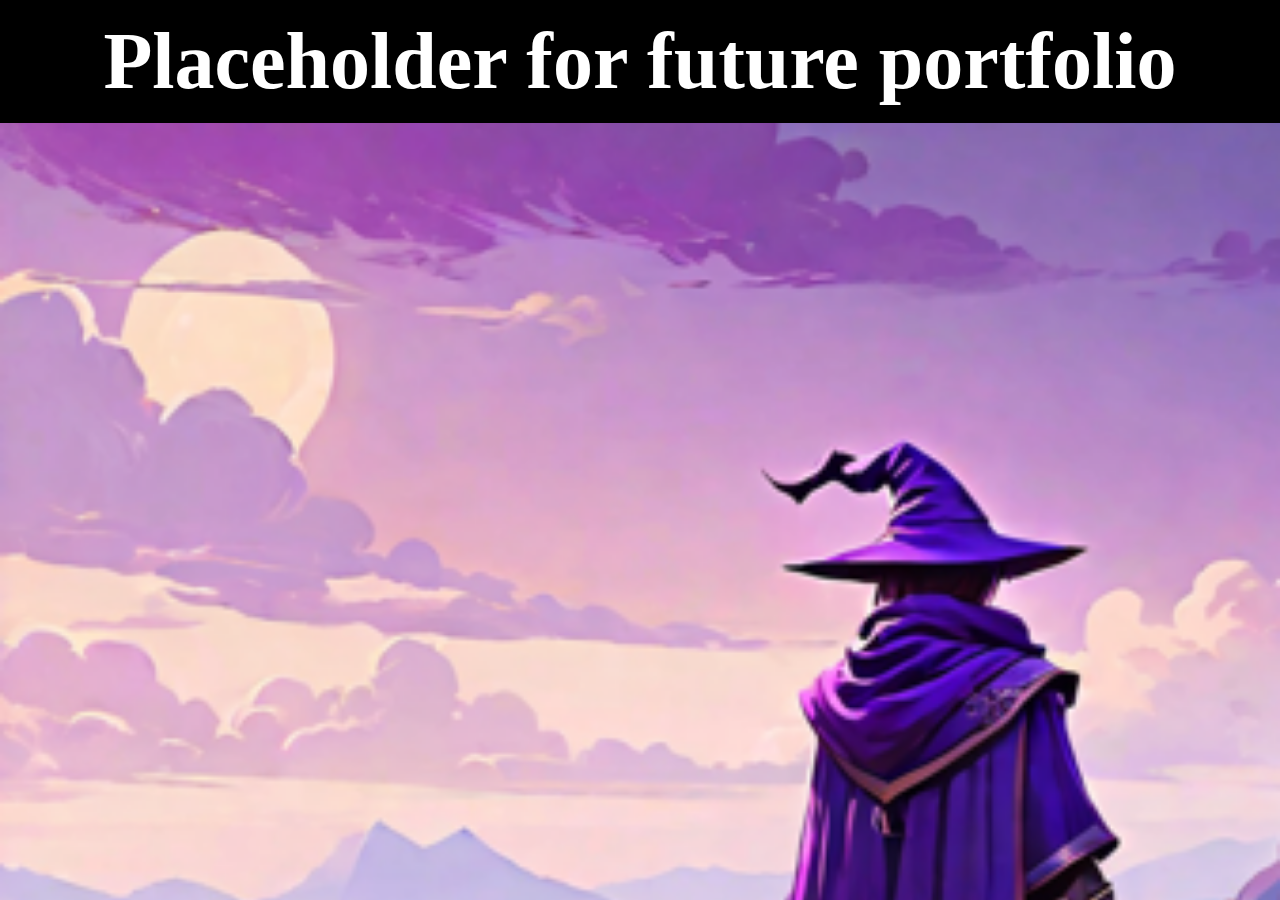
<file: main.html>
<!DOCTYPE html>
<html lang="en">
<head>
  <meta charset="UTF-8" />
  <meta name="viewport" content="width=device-width, initial-scale=1.0" />
  <meta http-equiv="X-UA-Compatible" content="IE=edge" />
  <title>Sage</title>
  <link rel="stylesheet" href="style.css" />
</head>
<body>
  <header>
    <h1>Placeholder for future portfolio</h1>
  </header>
</body>
</html>
</file>
<file: flow/css/base.css>
@import url("https://fonts.googleapis.com/css2?family=DM+Sans:wght@400;500;700&family=Space+Mono:wght@400;700&display=swap");

:root {
  color-scheme: dark;
  --bg: #09090f;
  --bg-soft: #0f111a;
  --panel: #141626;
  --border: #25273a;
  --text: #f3f2ff;
  --muted: #a4a4c4;
  --accent: #a36bff;
  --accent-2: #6d3cff;
  --accent-3: #d2b8ff;
  --danger: #ff76c6;
  --shadow: 0 16px 44px rgba(0, 0, 0, 0.4);
  --radius: 16px;
}

* {
  box-sizing: border-box;
}

body {
  margin: 0;
  min-height: 100vh;
  font-family: "DM Sans", "Segoe UI", sans-serif;
  background: radial-gradient(circle at 12% 8%, rgba(111, 55, 255, 0.25), transparent 45%),
    radial-gradient(circle at 85% 12%, rgba(163, 107, 255, 0.22), transparent 50%),
    linear-gradient(150deg, var(--bg), #0b0b15 60%);
  color: var(--text);
}

.app {
  max-width: 980px;
  margin: 0 auto;
  padding: 24px 18px 40px;
  display: grid;
  gap: 20px;
}

@media (max-width: 480px) {
  .app {
    padding: 16px 12px 32px;
    gap: 16px;
  }
}

.topbar {
  display: grid;
  grid-template-columns: auto 1fr auto;
  align-items: center;
  gap: 16px;
  background: var(--panel);
  border-radius: var(--radius);
  padding: 10px 14px;
  box-shadow: var(--shadow);
  border: 1px solid var(--border);
}

@media (max-width: 480px) {
  .topbar {
    gap: 12px;
    padding: 8px 10px;
  }
}

.nav {
  display: flex;
  justify-content: center;
  gap: 10px;
}

@media (max-width: 480px) {
  .nav {
    gap: 6px;
  }

  .nav-btn {
    padding: 8px 10px;
    font-size: 0.85rem;
  }
}

button,
input,
select {
  font-family: inherit;
  font-size: 0.95rem;
}

.view {
  background: var(--bg-soft);
  border-radius: var(--radius);
  padding: 16px;
  border: 1px solid var(--border);
  box-shadow: var(--shadow);
  min-height: 320px;
  animation: fadeIn 0.35s ease;
}

#focusView {
  min-height: 0;
}

.hidden {
  display: none;
}

.list {
  display: grid;
  gap: 12px;
}


.focus-shell {
  background: var(--panel);
  border-radius: 20px;
  border: 1px solid var(--border);
  padding: 22px;
  display: grid;
  gap: 18px;
  grid-template-columns: minmax(0, 1fr) minmax(0, 0.85fr) minmax(0, 1fr);
  box-shadow: var(--shadow);
}

.focus-label {
  text-transform: uppercase;
  letter-spacing: 0.16em;
  color: var(--muted);
  font-size: 0.72rem;
}

.focus-task {
  display: grid;
  gap: 10px;
}

.focus-task-title {
  font-size: 1.6rem;
  font-weight: 700;
}

.focus-task-meta {
  color: var(--muted);
  font-size: 0.9rem;
}

.focus-task-actions {
  display: flex;
  gap: 10px;
  flex-wrap: wrap;
}

.focus-timer {
  display: grid;
  gap: 12px;
  align-content: center;
  justify-items: center;
  padding: 12px;
  border: 1px solid var(--border);
  border-radius: 16px;
  background: rgba(15, 17, 26, 0.6);
}

.focus-timer-display {
  font-size: 2.8rem;
  font-weight: 700;
  font-family: "Space Mono", "DM Sans", sans-serif;
}

.focus-timer-actions {
  display: flex;
  gap: 10px;
  flex-wrap: wrap;
  justify-content: center;
}

.focus-panel {
  display: grid;
  gap: 12px;
  align-content: start;
}

.focus-break-note {
  color: var(--muted);
  font-size: 0.9rem;
}

.focus-break-actions {
  display: grid;
  gap: 10px;
  align-items: start;
}

.focus-break-actions .pill-btn,
.focus-break-actions .secondary-btn {
  border-radius: 12px;
  padding: 10px 14px;
  font-size: 0.9rem;
}

.focus-notes-panel {
  grid-column: 1 / -1;
  border: none !important;
  background: transparent !important;
  padding: 0 !important;
  gap: 0 !important;
}

.focus-notes-input {
  border: 1px solid var(--border);
  border-radius: 8px;
  background: #0b0b14;
  color: var(--text);
  padding: 10px;
  font-family: inherit;
  font-size: 0.95rem;
  line-height: 1.5;
  resize: vertical;
  transition: border-color 0.2s ease, background-color 0.2s ease;
  width: 100%;
}

.focus-notes-input:focus {
  outline: none;
  border-color: rgba(163, 107, 255, 0.6);
  box-shadow: 0 0 0 3px rgba(163, 107, 255, 0.2);
}

.focus-notes-input::placeholder {
  color: rgba(255, 255, 255, 0.4);
}
}

.focus-quote {
  margin-top: 16px;
  padding: 14px 16px;
  border-radius: 14px;
  border: 1px solid rgba(163, 107, 255, 0.18);
  background: rgba(15, 17, 26, 0.55);
  color: var(--muted);
  font-size: 0.95rem;
  line-height: 1.5;
  display: grid;
  gap: 6px;
}

.focus-quote.hidden {
  display: none;
}

.focus-quote-row {
  display: flex;
  align-items: center;
  justify-content: space-between;
  gap: 12px;
}

.focus-quote-text {
  flex: 1;
  min-width: 0;
}

.focus-quote-actions {
  display: flex;
  flex-direction: column;
  gap: 4px;
  align-items: center;
}

.quote-btn {
  border: none;
  background: transparent;
  color: var(--muted);
  font-size: 0.75rem;
  line-height: 1;
  padding: 2px 0;
  letter-spacing: 0.08em;
  text-transform: lowercase;
  cursor: pointer;
}

.quote-btn:hover {
  color: var(--text);
}

.focus-quote strong {
  color: var(--text);
  font-weight: 600;
}

.focus-quote-source {
  font-size: 0.78rem;
  color: var(--muted);
}

.focus-quote-source a {
  color: var(--accent-3);
  text-decoration: none;
}

.focus-quote-source a:hover {
  text-decoration: underline;
}

.schedule-scroll {
  overflow: visible;
  padding-bottom: 6px;
}

.schedule-header {
  display: grid;
  grid-template-columns: auto 1fr auto;
  gap: 10px;
  align-items: end;
  margin-bottom: 10px;
}

.schedule-nav-btn {
  --schedule-header-height: 38px;
  width: 36px;
  height: var(--schedule-header-height);
  border-radius: 10px;
  border: 1px solid var(--border);
  background: rgba(20, 22, 38, 0.8);
  color: var(--text);
  cursor: pointer;
  transition: transform 0.2s ease, border-color 0.2s ease;
}

.schedule-nav-btn:hover {
  transform: translateY(-1px);
  border-color: rgba(163, 107, 255, 0.45);
}

.schedule-days {
  display: grid;
  grid-template-columns: repeat(7, minmax(0, 1fr));
  gap: 10px;
  padding: 0 16px;
}

.schedule-day-label {
  min-height: var(--schedule-header-height, 38px);
  padding: 8px 10px;
  border-radius: 12px;
  background: rgba(20, 22, 38, 0.7);
  border: 1px solid var(--border);
  font-weight: 600;
  text-align: center;
}

.schedule-body {
  display: grid;
}

.schedule-grid {
  display: grid;
  gap: 10px;
  padding: 0 16px;
}

.schedule-grid.animate-week {
  animation: scheduleShift 0.45s ease;
}

.schedule-grid.animate-left {
  animation-name: scheduleShiftLeft;
}

.schedule-grid.animate-right {
  animation-name: scheduleShiftRight;
}

@keyframes scheduleShift {
  from {
    opacity: 0.2;
    transform: translateY(18px);
  }
  to {
    opacity: 1;
    transform: translateY(0);
  }
}

@keyframes scheduleShiftLeft {
  from {
    opacity: 0.15;
    transform: translateX(28px) scale(0.985);
  }
  to {
    opacity: 1;
    transform: translateX(0) scale(1);
  }
}

@keyframes scheduleShiftRight {
  from {
    opacity: 0.15;
    transform: translateX(-28px) scale(0.985);
  }
  to {
    opacity: 1;
    transform: translateX(0) scale(1);
  }
}

.schedule-grid.animate-left .schedule-row,
.schedule-grid.animate-right .schedule-row {
  animation-duration: 0.45s;
  animation-timing-function: ease;
  animation-fill-mode: both;
  animation-delay: calc(var(--row-index, 0) * 30ms);
}

.schedule-grid.animate-left .schedule-row {
  animation-name: scheduleRowInLeft;
}

.schedule-grid.animate-right .schedule-row {
  animation-name: scheduleRowInRight;
}

@keyframes scheduleRowInLeft {
  from {
    opacity: 0;
    transform: translateX(26px);
  }
  to {
    opacity: 1;
    transform: translateX(0);
  }
}

@keyframes scheduleRowInRight {
  from {
    opacity: 0;
    transform: translateX(-26px);
  }
  to {
    opacity: 1;
    transform: translateX(0);
  }
}

.schedule-row {
  display: grid;
  grid-template-columns: repeat(7, minmax(0, 1fr));
  gap: 10px;
}

.schedule-span {
  border-radius: 12px;
  padding: 8px 16px;
  background: rgba(90, 196, 255, 0.16);
  display: grid;
  gap: 2px;
  position: relative;
  --priority-color: rgba(90, 196, 255, 0.9);
  --priority-fill: rgba(90, 196, 255, 0.16);
}

.schedule-span.priority-high {
  background: rgba(255, 156, 245, 0.18);
  --priority-color: rgba(255, 156, 245, 0.95);
  --priority-fill: rgba(255, 156, 245, 0.18);
}

.schedule-span.priority-medium {
  background: rgba(195, 165, 255, 0.18);
  --priority-color: rgba(195, 165, 255, 0.95);
  --priority-fill: rgba(195, 165, 255, 0.18);
}

.schedule-span.priority-low {
  background: rgba(154, 165, 255, 0.18);
  --priority-color: rgba(154, 165, 255, 0.95);
  --priority-fill: rgba(154, 165, 255, 0.18);
}

.schedule-span-title {
  font-weight: 600;
}

.schedule-span-meta {
  color: var(--muted);
  font-size: 0.75rem;
}

.schedule-span.extends-left {
  border-top-left-radius: 0;
  border-bottom-left-radius: 0;
}

.schedule-span.extends-right {
  border-top-right-radius: 0;
  border-bottom-right-radius: 0;
}

.schedule-span.extends-left::before,
.schedule-span.extends-right::after {
  content: "";
  position: absolute;
  top: 0;
  bottom: 0;
  width: 32px;
  pointer-events: none;
  background: var(--priority-fill);
}

.schedule-span.extends-left::before {
  left: -32px;
  background: linear-gradient(90deg, transparent, var(--priority-fill));
}

.schedule-span.extends-right::after {
  right: -32px;
  background: linear-gradient(270deg, transparent, var(--priority-fill));
}

.schedule-item {
  border-radius: 10px;
  padding: 6px 8px;
  border: 1px solid transparent;
  font-size: 0.82rem;
  display: grid;
  gap: 2px;
}

.schedule-item-title {
  font-weight: 600;
}

.schedule-item-meta {
  color: var(--muted);
  font-size: 0.75rem;
}

.schedule-item.start {
  background: rgba(163, 107, 255, 0.18);
  border-color: rgba(163, 107, 255, 0.45);
}

.schedule-item.due {
  background: rgba(255, 118, 198, 0.16);
  border-color: rgba(255, 118, 198, 0.45);
}

.schedule-item.range {
  background: rgba(90, 196, 255, 0.16);
  border-color: rgba(90, 196, 255, 0.45);
}

.schedule-undated {
  margin-top: 12px;
  padding: 12px;
  border-radius: 14px;
  border: 1px dashed var(--border);
  background: rgba(20, 22, 38, 0.45);
  display: grid;
  gap: 8px;
}

@keyframes fadeIn {
  from {
    opacity: 0;
    transform: translateY(6px);
  }
  to {
    opacity: 1;
    transform: translateY(0);
  }
}

@media (max-width: 720px) {
  .topbar {
    grid-template-columns: auto 1fr;
    grid-template-rows: auto auto;
  }

  .topbar .primary-btn {
    grid-column: 1 / -1;
  }

  .nav {
    justify-content: flex-start;
  }

  .panel {
    left: 12px;
    right: 12px;
    max-width: calc(100vw - 24px);
  }

  .schedule-days,
  .schedule-grid {
    gap: 8px;
  }

  .focus-shell {
    padding: 18px;
    grid-template-columns: 1fr;
  }

  .focus-timer {
    order: 1;
  }
}

@media (max-width: 480px) {
  .view {
    padding: 12px;
    border-radius: 12px;
    min-height: 240px;
  }

  .list {
    gap: 10px;
  }

  .focus-shell {
    padding: 14px;
    gap: 12px;
    border-radius: 16px;
  }

  .focus-timer-display {
    font-size: 2.2rem;
  }

  .schedule-days,
  .schedule-grid {
    gap: 6px;
  }

  .schedule-day-label {
    padding: 6px 8px;
    font-size: 0.8rem;
  }

  .schedule-span {
    padding: 6px 10px;
    font-size: 0.75rem;
  }

  .schedule-span-title {
    font-size: 0.8rem;
  }

  .schedule-span-meta {
    font-size: 0.65rem;
  }

  .focus-notes {
    margin-top: 14px;
    padding: 12px;
  }

  .focus-notes-input {
    font-size: 0.9rem;
    padding: 8px;
  }
}
</file>
<file: flow/css/components/buttons.css>
.icon-btn {
  width: 42px;
  height: 42px;
  display: grid;
  place-items: center;
  border: 1px solid var(--border);
  border-radius: 12px;
  background: transparent;
  color: var(--text);
  cursor: pointer;
  transition: transform 0.2s ease, border-color 0.2s ease, box-shadow 0.2s ease;
}

.icon-btn svg {
  width: 22px;
  height: 22px;
  fill: none;
  stroke: currentColor;
  stroke-width: 1.6;
}

.nav-btn {
  padding: 8px 14px;
  border-radius: 999px;
  border: 1px solid transparent;
  background: transparent;
  color: var(--muted);
  cursor: pointer;
  transition: color 0.2s ease, background 0.2s ease, border-color 0.2s ease;
}

.nav-btn.active {
  background: rgba(163, 107, 255, 0.15);
  color: var(--text);
  border-color: rgba(163, 107, 255, 0.35);
}

@media (prefers-color-scheme: light) {
  .nav-btn.active {
    background: rgba(255, 0, 110, 0.1);
    border-color: rgba(255, 0, 110, 0.6);
    color: var(--text);
    box-shadow: 0 0 12px rgba(255, 0, 110, 0.25);
  }
}

.primary-btn {
  border: none;
  background: linear-gradient(135deg, var(--accent), var(--accent-2));
  color: #0b0b14;
  padding: 10px 16px;
  border-radius: 12px;
  font-weight: 700;
  cursor: pointer;
  box-shadow: 0 10px 26px rgba(109, 60, 255, 0.25);
  transition: transform 0.2s ease, box-shadow 0.2s ease;
}

@media (prefers-color-scheme: light) {
  .primary-btn {
    color: #ffffff;
    box-shadow: 0 0 20px rgba(255, 0, 110, 0.6), 0 0 40px rgba(255, 0, 110, 0.3), 0 10px 26px rgba(255, 0, 110, 0.25);
  }

  .primary-btn:hover {
    box-shadow: 0 0 30px rgba(255, 0, 110, 0.8), 0 0 50px rgba(255, 0, 110, 0.4), 0 14px 32px rgba(255, 0, 110, 0.35);
  }
}

.secondary-btn,
.ghost-btn {
  background: transparent;
  color: var(--text);
  border: 1px solid var(--border);
  border-radius: 12px;
  padding: 10px 14px;
  cursor: pointer;
  transition: border-color 0.2s ease, color 0.2s ease, transform 0.2s ease, box-shadow 0.2s ease;
}

@media (prefers-color-scheme: light) {
  .secondary-btn:hover,
  .ghost-btn:hover {
    border-color: rgba(255, 0, 110, 0.5);
    box-shadow: 0 0 12px rgba(255, 0, 110, 0.2);
  }
}

.auth-btn {
  border-radius: 999px;
  padding: 10px 16px;
  font-weight: 700;
  border: 1px solid transparent;
  color: #0b0b14;
  cursor: pointer;
  transition: transform 0.2s ease, box-shadow 0.2s ease;
}

.auth-signin {
  background: linear-gradient(135deg, #36d38b, #00b86b);
  box-shadow: 0 10px 26px rgba(0, 184, 107, 0.25);
}

.auth-signout {
  background: linear-gradient(135deg, #ff6b6b, #e44848);
  box-shadow: 0 10px 26px rgba(255, 107, 107, 0.25);
}

@media (prefers-color-scheme: light) {
  .auth-signin {
    box-shadow: 0 0 20px rgba(0, 217, 255, 0.5), 0 0 40px rgba(0, 217, 255, 0.25), 0 10px 26px rgba(0, 217, 255, 0.25);
  }

  .auth-signin:hover {
    box-shadow: 0 0 30px rgba(0, 217, 255, 0.7), 0 0 50px rgba(0, 217, 255, 0.35), 0 14px 32px rgba(0, 217, 255, 0.35);
  }

  .auth-signout {
    box-shadow: 0 0 20px rgba(255, 0, 110, 0.5), 0 0 40px rgba(255, 0, 110, 0.25), 0 10px 26px rgba(255, 0, 110, 0.25);
  }

  .auth-signout:hover {
    box-shadow: 0 0 30px rgba(255, 0, 110, 0.7), 0 0 50px rgba(255, 0, 110, 0.35), 0 14px 32px rgba(255, 0, 110, 0.35);
  }
}

.pill-btn {
  border: 1px solid rgba(163, 107, 255, 0.55);
  background: rgba(163, 107, 255, 0.16);
  color: var(--text);
  padding: 6px 12px;
  border-radius: 999px;
  font-size: 0.82rem;
  cursor: pointer;
  transition: transform 0.2s ease, border-color 0.2s ease, box-shadow 0.2s ease;
  white-space: nowrap;
}

@media (prefers-color-scheme: light) {
  .pill-btn {
    border-color: rgba(255, 0, 110, 0.4);
    background: rgba(255, 0, 110, 0.08);
  }

  .pill-btn:hover {
    border-color: rgba(255, 0, 110, 0.7);
    box-shadow: 0 0 12px rgba(255, 0, 110, 0.25);
  }
}

.muted-btn {
  border: 1px solid rgba(164, 164, 196, 0.35);
  background: rgba(164, 164, 196, 0.1);
  color: var(--muted);
  padding: 5px 10px;
  border-radius: 999px;
  font-size: 0.8rem;
  cursor: pointer;
  transition: transform 0.2s ease, border-color 0.2s ease, color 0.2s ease, box-shadow 0.2s ease;
}

@media (prefers-color-scheme: light) {
  .muted-btn {
    color: var(--text);
    border-color: rgba(0, 217, 255, 0.3);
    background: rgba(0, 217, 255, 0.08);
  }

  .muted-btn:hover {
    border-color: rgba(0, 217, 255, 0.6);
    box-shadow: 0 0 10px rgba(0, 217, 255, 0.2);
  }
}

.icon-btn:hover,
.secondary-btn:hover,
.ghost-btn:hover {
  transform: translateY(-1px);
  border-color: rgba(163, 107, 255, 0.4);
}

@media (prefers-color-scheme: light) {
  .icon-btn:hover,
  .secondary-btn:hover,
  .ghost-btn:hover {
    border-color: rgba(255, 0, 110, 0.5);
  }
}

.primary-btn:hover {
  transform: translateY(-1px);
  box-shadow: 0 12px 28px rgba(109, 60, 255, 0.35);
}

.pill-btn:hover {
  transform: translateY(-1px);
  border-color: rgba(163, 107, 255, 0.9);
  box-shadow: 0 8px 20px rgba(109, 60, 255, 0.2);
}

.muted-btn:hover {
  transform: translateY(-1px);
  border-color: rgba(164, 164, 196, 0.6);
  color: var(--text);
}

.auth-btn:hover {
  transform: translateY(-1px);
}

/* Light mode overrides */
html.light-mode {
  .nav-btn.active {
    background: rgba(255, 0, 128, 0.15);
    border-color: rgba(255, 0, 128, 0.7);
    color: var(--text);
    box-shadow: 0 0 30px rgba(255, 0, 128, 0.67);
  }

  .primary-btn {
    color: #ffffff;
    box-shadow: 0 0 47px rgba(255, 0, 128, 1), 0 0 94px rgba(255, 0, 128, 0.85), 0 10px 44px rgba(255, 0, 128, 0.67);
  }

  .primary-btn:hover {
    box-shadow: 0 0 67px rgba(255, 0, 128, 1), 0 0 135px rgba(255, 0, 128, 1), 0 14px 54px rgba(255, 0, 128, 0.85);
  }

  .secondary-btn:hover,
  .ghost-btn:hover {
    border-color: rgba(255, 0, 128, 0.7);
    box-shadow: 0 0 30px rgba(255, 0, 128, 0.59);
  }

  .auth-signin {
    box-shadow: 0 0 47px rgba(0, 229, 255, 1), 0 0 94px rgba(0, 229, 255, 0.67), 0 10px 44px rgba(0, 229, 255, 0.59);
  }

  .auth-signin:hover {
    box-shadow: 0 0 67px rgba(0, 229, 255, 1), 0 0 135px rgba(0, 229, 255, 0.85), 0 14px 54px rgba(0, 229, 255, 0.76);
  }

  .auth-signout {
    box-shadow: 0 0 47px rgba(255, 0, 128, 1), 0 0 94px rgba(255, 0, 128, 0.67), 0 10px 44px rgba(255, 0, 128, 0.59);
  }

  .auth-signout:hover {
    box-shadow: 0 0 67px rgba(255, 0, 128, 1), 0 0 135px rgba(255, 0, 128, 0.85), 0 14px 54px rgba(255, 0, 128, 0.76);
  }

  .pill-btn {
    border-color: rgba(255, 0, 128, 0.85);
    background: rgba(255, 0, 128, 0.2);
  }

  .pill-btn:hover {
    border-color: rgba(255, 0, 128, 1);
    box-shadow: 0 0 30px rgba(255, 0, 128, 0.67);
  }

  .muted-btn {
    color: var(--text);
    border-color: rgba(0, 229, 255, 0.85);
    background: rgba(0, 229, 255, 0.2);
  }

  .muted-btn:hover {
    border-color: rgba(0, 229, 255, 1);
    box-shadow: 0 0 27px rgba(0, 229, 255, 0.59);
  }

  .icon-btn:hover,
  .secondary-btn:hover,
  .ghost-btn:hover {
    border-color: rgba(255, 0, 128, 1);
  }
}
</file>
<file: flow/css/components/inputs.css>
.search-row {
  display: flex;
  width: 100%;
  margin-bottom: 12px;
}

.search-input {
  width: 100%;
  border: 1px solid var(--border);
  border-radius: 12px;
  background: #0b0b14;
  color: var(--text);
  padding: 9px 12px;
  transition: border-color 0.2s ease, box-shadow 0.2s ease;
}

.search-input:focus {
  outline: none;
  border-color: rgba(163, 107, 255, 0.6);
  box-shadow: 0 0 0 3px rgba(163, 107, 255, 0.2);
}

.field {
  display: grid;
  gap: 6px;
  color: var(--muted);
}

.field input,
.field select,
.field textarea {
  border: 1px solid var(--border);
  border-radius: 10px;
  background: #0b0b14;
  color: var(--text);
  padding: 8px 10px;
  font-family: inherit;
}

.field input:focus,
.field select:focus,
.field textarea:focus {
  outline: none;
  border-color: rgba(163, 107, 255, 0.6);
  box-shadow: 0 0 0 3px rgba(163, 107, 255, 0.2);
}

.field textarea {
  resize: vertical;
  line-height: 1.5;
}
</file>
<file: flow/css/components/cards.css>
.card {
  background: var(--panel);
  border-radius: 14px;
  border: 1px solid var(--border);
  padding: 14px;
  display: grid;
  gap: 8px;
  animation: rise 0.35s ease;
  transition: transform 0.2s ease, border-color 0.2s ease, box-shadow 0.2s ease;
}

.card:hover {
  transform: translateY(-1px);
  border-color: rgba(163, 107, 255, 0.35);
}

@media (prefers-color-scheme: light) {
  .card:hover {
    border-color: rgba(255, 0, 110, 0.6);
    box-shadow: 0 0 16px rgba(255, 0, 110, 0.2);
  }
}

.card-title {
  font-weight: 600;
}

.card-title.priority-high {
  color: #ff9cf5;
}

.card-title.priority-medium {
  color: #c3a5ff;
}

.card-title.priority-low {
  color: #9aa5ff;
}

@media (prefers-color-scheme: light) {
  .card-title.priority-high {
    color: #ff006e;
    text-shadow: 0 0 10px rgba(255, 0, 110, 0.4);
  }

  .card-title.priority-medium {
    color: #00d9ff;
    text-shadow: 0 0 10px rgba(0, 217, 255, 0.3);
  }

  .card-title.priority-low {
    color: #7928ca;
    text-shadow: 0 0 10px rgba(121, 40, 202, 0.2);
  }
}

.card-header {
  display: flex;
  align-items: center;
  justify-content: space-between;
  gap: 12px;
}

.card-actions {
  display: flex;
  flex-direction: column;
  gap: 6px;
  align-items: flex-end;
}

@media (max-width: 480px) {
  .card-actions {
    flex-direction: row;
    gap: 4px;
    align-items: stretch;
  }

  .card-actions .pill-btn,
  .card-actions .muted-btn {
    min-width: auto;
    padding: 6px 8px;
    font-size: 0.75rem;
    white-space: nowrap;
  }
}

.card-complete-btn {
  display: inline-flex;
  align-items: center;
  justify-content: center;
  gap: 6px;
}

.card-complete-btn .btn-text {
  display: inline;
}

.card-complete-btn .btn-icon {
  display: none;
}

@media (max-width: 360px) {
  .card-complete-btn {
    width: 42px;
    padding: 6px !important;
    flex: 0 !important;
    gap: 0;
  }

  .card-complete-btn .btn-text {
    display: none;
  }

  .card-complete-btn .btn-icon {
    display: block;
    width: 18px;
    height: 18px;
    margin: 0;
  }
}

/* Light mode overrides */
html.light-mode {
  .card:hover {
    border-color: rgba(255, 0, 128, 1);
    box-shadow: 0 0 41px rgba(255, 0, 128, 0.5);
  }

  .card-title.priority-high {
    color: #ff0080;
    text-shadow: 0 0 27px rgba(255, 0, 128, 1);
  }

  .card-title.priority-medium {
    color: #00e5ff;
    text-shadow: 0 0 27px rgba(0, 229, 255, 0.85);
  }

  .card-title.priority-low {
    color: #7928ca;
    text-shadow: 0 0 20px rgba(121, 40, 202, 0.59);
  }
}

.card-meta {
  display: flex;
  flex-wrap: wrap;
  gap: 8px;
  color: var(--muted);
  font-size: 0.85rem;
}


.empty {
  text-align: center;
  color: var(--muted);
  padding: 28px 10px;
  border: 1px dashed var(--border);
  border-radius: 14px;
}
</file>
<file: flow/css/components/overlays.css>
.panel {
  position: fixed;
  top: 76px;
  left: 24px;
  background: var(--panel);
  border: 1px solid var(--border);
  border-radius: var(--radius);
  padding: 14px;
  box-shadow: var(--shadow);
  z-index: 5;
  min-width: 240px;
  animation: rise 0.25s ease;
}

.panel-actions {
  display: grid;
  gap: 10px;
}

.modal-backdrop {
  position: fixed;
  inset: 0;
  display: grid;
  place-items: center;
  background: rgba(8, 6, 18, 0.78);
  z-index: 10;
  padding: 16px;
}

.modal-backdrop.hidden {
  display: none;
}

.modal {
  background: var(--panel);
  border-radius: 18px;
  padding: 18px;
  border: 1px solid var(--border);
  width: min(520px, 90vw);
  display: grid;
  gap: 14px;
  animation: rise 0.3s ease;
}

.modal-header {
  display: flex;
  align-items: center;
  justify-content: space-between;
}

.modal-header .ghost-btn {
  width: 36px;
  height: 36px;
  border-radius: 50%;
  padding: 0;
  display: grid;
  place-items: center;
  font-size: 1.1rem;
}

.modal-form {
  display: grid;
  gap: 12px;
}

.modal-actions {
  display: flex;
  justify-content: flex-end;
  gap: 8px;
  flex-wrap: wrap;
}
</file>
<file: flow/css/components/motion.css>
@keyframes rise {
  from {
    opacity: 0;
    transform: translateY(8px);
  }
  to {
    opacity: 1;
    transform: translateY(0);
  }
}

@media (prefers-reduced-motion: reduce) {
  .card,
  .panel,
  .modal,
  .icon-btn,
  .secondary-btn,
  .ghost-btn,
  .primary-btn,
  .pill-btn,
  .muted-btn,
  .auth-btn {
    animation: none;
    transition: none;
  }
}
</file>
<file: grimoire/styles.css>
@import url("https://fonts.googleapis.com/css2?family=Cinzel:wght@500;700&family=Newsreader:opsz,wght@6..72,400;6..72,600&family=Manrope:wght@400;600&display=swap");

@font-face {
  font-family: "OpenDyslexic";
  src: url("https://cdn.jsdelivr.net/gh/antijingoist/opendyslexic@master/compiled/OpenDyslexic-Regular.otf") format("opentype");
  font-weight: normal;
  font-style: normal;
  font-display: swap;
}

:root {
  --bg-night: #040406;
  --bg-panel: #0a0a10;
  --bg-panel-soft: #101018;
  --bg-reader: #0b0b12;
  --accent-purple: #a86dff;
  --accent-purple-deep: #7b3df2;
  --accent-glow: rgba(168, 109, 255, 0.22);
  --text-main: #eceaf7;
  --text-soft: #b8b5c8;
  --text-dim: #8f8aa6;
  --line: rgba(168, 109, 255, 0.14);
  --danger: #ff8ea2;
  --shadow: 0 24px 45px rgba(3, 3, 7, 0.55);
}

* {
  box-sizing: border-box;
}

html,
body {
  scrollbar-width: none;
}

html::-webkit-scrollbar,
body::-webkit-scrollbar {
  width: 0;
  height: 0;
}

body {
  margin: 0;
  min-height: 100vh;
  font-family: "Manrope", sans-serif;
  color: var(--text-main);
  background:
    radial-gradient(circle at 15% 10%, rgba(168, 109, 255, 0.1), transparent 35%),
    radial-gradient(circle at 88% 18%, rgba(123, 61, 242, 0.12), transparent 40%),
    radial-gradient(circle at 65% 85%, rgba(74, 26, 158, 0.1), transparent 30%),
    linear-gradient(165deg, #020203, #050509 40%, #010102 100%);
  padding: 1.4rem;
}

.app {
  max-width: 1200px;
  margin: 0 auto;
  min-height: calc(100vh - 2.8rem);
  display: grid;
  grid-template-columns: 320px 1fr;
  background: linear-gradient(140deg, rgba(8, 8, 13, 0.97), rgba(4, 4, 8, 0.96));
  border: 1px solid var(--line);
  border-radius: 18px;
  overflow: hidden;
  box-shadow: var(--shadow);
}

.sidebar {
  border-right: 1px solid var(--line);
  background: linear-gradient(180deg, var(--bg-panel), var(--bg-panel-soft));
  padding: 1.3rem;
  display: flex;
  flex-direction: column;
  gap: 1rem;
}

.brand {
  margin: 0;
  font-family: "Cinzel", serif;
  font-size: 1.9rem;
  line-height: 1;
  color: #f5efff;
  text-shadow: 0 0 16px rgba(168, 109, 255, 0.36);
}

.brand-link {
  color: inherit;
  text-decoration: none;
  cursor: pointer;
}

.brand-link:hover,
.brand-link:focus-visible {
  color: #ffffff;
  text-shadow: 0 0 20px rgba(168, 109, 255, 0.5);
}

.home-btn {
  border: 1px solid rgba(168, 109, 255, 0.5);
  color: var(--text-main);
  background: linear-gradient(100deg, rgba(123, 61, 242, 0.4), rgba(168, 109, 255, 0.18));
  font: inherit;
  border-radius: 10px;
  padding: 0.65rem 0.8rem;
  cursor: pointer;
}

.home-btn:hover {
  box-shadow: 0 0 0 2px rgba(168, 109, 255, 0.28);
}

.dyslexia-toggle {
  border: 1px solid rgba(168, 109, 255, 0.3);
  color: var(--text-soft);
  background: transparent;
  font: inherit;
  font-size: 0.88rem;
  border-radius: 10px;
  padding: 0.5rem 0.8rem;
  cursor: pointer;
  text-align: left;
  transition: color 0.15s, border-color 0.15s, background 0.15s;
}

.dyslexia-toggle:hover {
  border-color: rgba(168, 109, 255, 0.6);
  color: var(--text-main);
}

.dyslexia-toggle.active {
  border-color: var(--accent-purple);
  background: rgba(123, 61, 242, 0.22);
  color: #fff;
}

.search-wrap {
  display: grid;
  gap: 0.35rem;
}

.search-label {
  color: var(--text-soft);
  font-size: 0.86rem;
}

.search-input {
  width: 100%;
  border: 1px solid rgba(168, 109, 255, 0.4);
  border-radius: 10px;
  background: rgba(9, 8, 18, 0.85);
  color: #f3efff;
  padding: 0.7rem 0.8rem;
  font: inherit;
  outline: none;
}

.search-input:focus {
  border-color: var(--accent-purple);
  box-shadow: 0 0 0 3px var(--accent-glow);
}

.story-list {
  display: grid;
  gap: 0.65rem;
  overflow-y: auto;
  overflow-x: hidden;
  padding-top: 0.2rem;
  padding-bottom: 0.2rem;
  padding-right: 0.2rem;
  scrollbar-width: none;
  -ms-overflow-style: none;
}

.story-list::-webkit-scrollbar {
  width: 0;
  height: 0;
}

.story-btn {
  border: 1px solid rgba(168, 109, 255, 0.24);
  border-radius: 10px;
  background: rgba(255, 255, 255, 0.01);
  color: var(--text-main);
  padding: 0.75rem;
  text-align: left;
  font: inherit;
  cursor: pointer;
  transition: transform 130ms ease, border-color 130ms ease, background 130ms ease;
}

.story-btn:hover {
  transform: translateY(-2px);
  border-color: rgba(168, 109, 255, 0.5);
  background: rgba(123, 61, 242, 0.12);
}

.story-btn.active {
  border-color: var(--accent-purple);
  background: linear-gradient(95deg, rgba(123, 61, 242, 0.28), rgba(168, 109, 255, 0.16));
}

.story-btn-title {
  margin: 0 0 0.25rem;
  font-weight: 600;
}

.story-btn-meta {
  margin: 0;
  color: var(--text-dim);
  font-size: 0.84rem;
}

.content {
  position: relative;
  padding: 1.5rem 1.7rem;
  background: linear-gradient(180deg, rgba(10, 10, 16, 0.96), rgba(6, 6, 10, 0.96));
}

.status {
  margin: 0 0 0.8rem;
  color: var(--text-dim);
  min-height: 1.2rem;
}

.status.error {
  color: var(--danger);
  font-weight: 600;
}

.home-view,
.reader-view {
  display: none;
}

.home-view.active,
.reader-view.active {
  display: block;
  animation: rise 240ms ease-out;
}

.home-title {
  margin: 0;
  font-family: "Cinzel", serif;
  font-size: clamp(1.8rem, 3.2vw, 2.5rem);
  color: #f4eefe;
}

.home-text {
  margin-top: 0.55rem;
  color: var(--text-soft);
  max-width: 60ch;
  line-height: 1.65;
}

.home-card {
  margin-top: 1.2rem;
  border: 1px solid rgba(168, 109, 255, 0.25);
  border-radius: 14px;
  padding: 1.1rem;
  background: linear-gradient(120deg, rgba(31, 19, 55, 0.45), rgba(18, 13, 31, 0.3));
}

.home-card h3 {
  margin: 0;
  font-family: "Newsreader", serif;
  font-size: 1.5rem;
  color: #f4ebff;
}

.home-card p {
  margin: 0.5rem 0 0;
  color: var(--text-soft);
}

.open-story-btn {
  margin-top: 0.9rem;
  border: 1px solid rgba(168, 109, 255, 0.65);
  background: linear-gradient(100deg, rgba(123, 61, 242, 0.62), rgba(168, 109, 255, 0.4));
  color: #fff;
  border-radius: 10px;
  font: inherit;
  padding: 0.65rem 0.95rem;
  cursor: pointer;
}

.open-story-btn:hover {
  box-shadow: 0 0 0 2px rgba(168, 109, 255, 0.28);
}

.reader-topbar {
  display: flex;
  align-items: center;
  gap: 0.75rem;
  margin-bottom: 1rem;
}

.chapter-select-wrap {
  margin: 0;
  flex: 1;
}

.focus-mode-btn {
  border: 1px solid rgba(168, 109, 255, 0.35);
  background: rgba(123, 61, 242, 0.1);
  color: var(--text-main);
  border-radius: 8px;
  padding: 0.5rem 0.85rem;
  font: inherit;
  font-size: 0.9rem;
  cursor: pointer;
  white-space: nowrap;
}

.focus-mode-btn:hover {
  border-color: var(--accent-purple);
}

.focus-mode-btn.active {
  background: linear-gradient(90deg, rgba(123, 61, 242, 0.56), rgba(168, 109, 255, 0.36));
  border-color: rgba(214, 190, 255, 0.78);
  color: #fff;
}

.chapter-select {
  width: 100%;
  background: rgba(123, 61, 242, 0.08);
  border: 1px solid rgba(168, 109, 255, 0.4);
  color: var(--text-main);
  border-radius: 8px;
  padding: 0.5rem 2rem 0.5rem 0.75rem;
  font: inherit;
  cursor: pointer;
  appearance: none;
  -webkit-appearance: none;
  background-image: url("data:image/svg+xml,%3Csvg xmlns='http://www.w3.org/2000/svg' width='12' height='8' viewBox='0 0 12 8'%3E%3Cpolyline points='1,1 6,6 11,1' fill='none' stroke='%23a86dff' stroke-width='2' stroke-linecap='round' stroke-linejoin='round'/%3E%3C/svg%3E");
  background-repeat: no-repeat;
  background-position: right 0.75rem center;
}

.chapter-select:hover,
.chapter-select:focus {
  border-color: var(--accent-purple);
  outline: none;
}

.chapter-select option {
  background: #0f0f17;
  color: var(--text-main);
}

.chapter-nav-bottom {
  display: flex;
  justify-content: space-between;
  gap: 1rem;
  margin-top: 2.5rem;
  padding-top: 1.5rem;
  border-top: 1px solid rgba(168, 109, 255, 0.2);
}

.chapter-nav-btn {
  border: 1px solid rgba(168, 109, 255, 0.4);
  background: rgba(123, 61, 242, 0.08);
  color: var(--text-main);
  border-radius: 8px;
  padding: 0.55rem 1.2rem;
  font: inherit;
  cursor: pointer;
  transition: border-color 0.15s, background 0.15s;
}

.chapter-nav-btn:hover:not(:disabled) {
  border-color: var(--accent-purple);
  background: rgba(123, 61, 242, 0.18);
}

.chapter-nav-btn:disabled {
  opacity: 0.3;
  cursor: not-allowed;
}

.story-body {
  font-family: "Newsreader", serif;
  font-size: 1.3rem;
  line-height: 1.75;
  color: #e8e1ff;
}

body.focus-mode .app {
  grid-template-columns: 1fr;
}

body.focus-mode .sidebar {
  display: none;
}

body.focus-mode .content {
  padding: 1.5rem 2rem;
}

.dyslexia-font .story-body {
  font-family: "OpenDyslexic", sans-serif;
  font-size: 1.15rem;
  line-height: 2;
  letter-spacing: 0.03em;
  word-spacing: 0.12em;
}

.dyslexia-font .story-body h1,
.dyslexia-font .story-body h2,
.dyslexia-font .story-body h3,
.dyslexia-font .story-body h4,
.dyslexia-font .story-body h5,
.dyslexia-font .story-body h6 {
  font-family: "OpenDyslexic", sans-serif;
}

.story-body h1,
.story-body h2,
.story-body h3,
.story-body h4,
.story-body h5,
.story-body h6 {
  margin: 1rem 0 0.6rem;
  color: #f6f1ff;
  font-family: "Cinzel", serif;
  line-height: 1.3;
}

.story-body p {
  margin: 0 0 1rem;
  text-indent: 1.2rem;
}

.story-body ul,
.story-body ol {
  margin: 0.6rem 0 1rem 1.4rem;
  padding: 0;
}

.story-body blockquote {
  margin: 1rem 0;
  padding: 0.6rem 1rem;
  border-left: 3px solid var(--accent-purple);
  background: rgba(168, 109, 255, 0.12);
  color: #f0e7ff;
}

.story-body code {
  font-family: Consolas, "Courier New", monospace;
  font-size: 0.9em;
  background: rgba(168, 109, 255, 0.15);
  border: 1px solid rgba(168, 109, 255, 0.25);
  border-radius: 5px;
  padding: 0.12rem 0.3rem;
}

.story-body pre {
  background: rgba(11, 11, 24, 0.9);
  border: 1px solid rgba(168, 109, 255, 0.26);
  border-radius: 8px;
  padding: 0.8rem;
  overflow-x: auto;
}

.story-body a {
  color: #d7bcff;
}

@keyframes rise {
  from {
    opacity: 0;
    transform: translateY(8px);
  }
  to {
    opacity: 1;
    transform: translateY(0);
  }
}

@media (max-width: 940px) {
  body {
    padding: 0.8rem;
  }

  .app {
    min-height: 0;
    grid-template-columns: 1fr;
  }

  .sidebar {
    border-right: none;
    border-bottom: 1px solid var(--line);
  }

  .content {
    padding: 1rem;
  }

  .reader-topbar {
    flex-direction: column;
    align-items: stretch;
  }

  .focus-mode-btn {
    width: 100%;
  }

  .story-body {
    font-size: 1.18rem;
  }
}
</file>
<file: jqr/styles.css>
:root {
  --bg: #0d1117;
  --surface: #161b22;
  --text: #e6edf3;
  --muted: #9aa4b2;
  --border: #2d3642;
  --accent: #8b5cf6;
}

* {
  box-sizing: border-box;
}

.loading-bar {
  position: fixed;
  top: 0;
  left: 0;
  height: 3px;
  background: linear-gradient(90deg, var(--accent), #7c3aed, var(--accent));
  width: 0%;
  opacity: 0;
  z-index: 9999;
  transition: width 0.6s ease, opacity 0.3s ease;
}

.loading-bar.active {
  opacity: 1;
}

.loading-bar.complete {
  width: 100%;
  opacity: 0;
  transition: opacity 0.3s ease 0.3s;
}

html,
body {
  scrollbar-width: none;
  -ms-overflow-style: none;
}

html::-webkit-scrollbar,
body::-webkit-scrollbar {
  display: none;
}

body {
  margin: 0;
  min-height: 100vh;
  font-family: Inter, Segoe UI, Roboto, Helvetica, Arial, sans-serif;
  background: var(--bg);
  color: var(--text);
}

.app {
  width: min(1100px, 92vw);
  margin: 0 auto;
  padding: 2rem 0 3rem;
}

.app-header {
  position: sticky;
  top: 0;
  z-index: 10;
  background: linear-gradient(var(--bg) 75%, transparent);
  padding-bottom: 1rem;
}

h1 {
  margin: 0 0 0.75rem;
  font-size: clamp(1.6rem, 3vw, 2.4rem);
}

.search-row {
  display: flex;
  align-items: center;
  gap: 0.6rem;
}

#searchInput {
  width: 100%;
  flex: 1;
  border: 1px solid var(--border);
  border-radius: 0.75rem;
  padding: 0.8rem 1rem;
  font-size: 1rem;
  outline: none;
  background: var(--surface);
  color: var(--text);
}

#searchInput::placeholder {
  color: var(--muted);
}

#searchInput:focus {
  border-color: var(--accent);
  box-shadow: 0 0 0 3px rgba(139, 92, 246, 0.2);
}

.search-add-btn {
  width: 2.7rem;
  height: 2.7rem;
  border-radius: 0.75rem;
  border: 1px solid var(--border);
  background: var(--surface);
  color: var(--text);
  display: inline-flex;
  align-items: center;
  justify-content: center;
  text-decoration: none;
  font-size: 1.4rem;
  line-height: 1;
  transition: all 0.2s ease;
  flex-shrink: 0;
}

.search-feedback-btn {
  height: 2.7rem;
  border-radius: 0.75rem;
  border: 1px solid var(--border);
  background: var(--surface);
  color: var(--text);
  display: inline-flex;
  align-items: center;
  justify-content: center;
  text-decoration: none;
  font-size: 0.95rem;
  padding: 0 0.9rem;
  line-height: 1;
  transition: all 0.2s ease;
  flex-shrink: 0;
}

.search-add-btn:hover {
  border-color: var(--accent);
  box-shadow: 0 0 0 3px rgba(139, 92, 246, 0.2);
}

.search-feedback-btn:hover {
  border-color: var(--accent);
  box-shadow: 0 0 0 3px rgba(139, 92, 246, 0.2);
}

.status {
  margin: 0.75rem 0 0;
  color: var(--muted);
  font-size: 0.95rem;
}

.cards {
  display: flex;
  flex-direction: column;
  gap: 1rem;
  margin-top: 0.75rem;
}

.card {
  width: 100%;
  background: var(--surface);
  border: 1px solid var(--border);
  border-radius: 0.85rem;
  padding: 1rem;
  box-shadow: 0 8px 24px rgba(8, 4, 18, 0.35);
  opacity: 0;
}

@keyframes fadeInUp {
  from {
    opacity: 0;
    transform: translateY(20px);
  }
  to {
    opacity: 1;
    transform: translateY(0);
  }
}

.card-header {
  display: flex;
  align-items: center;
  justify-content: space-between;
  gap: 0.75rem;
  margin-bottom: 0.7rem;
}

.type-badge {
  display: inline-flex;
  align-items: center;
  padding: 0.2rem 0.6rem;
  border-radius: 999px;
  font-size: 0.78rem;
  font-weight: 600;
  color: var(--text);
  background: rgba(139, 92, 246, 0.16);
  border: 1px solid rgba(139, 92, 246, 0.36);
}

.timestamp {
  color: var(--muted);
  font-size: 0.8rem;
}

.question {
  margin: 0;
  font-size: 1rem;
  line-height: 1.35;
}

.answer {
  margin: 0.65rem 0 0;
}

.answer-text {
  margin: 0;
  color: #d7dee8;
  line-height: 1.5;
  white-space: pre-wrap;
}

.answer-list {
  margin: 0;
  padding-left: 1.2rem;
  color: #d7dee8;
  line-height: 1.5;
}

.answer-list li + li {
  margin-top: 0.45rem;
}

.match-list {
  display: flex;
  flex-direction: column;
  gap: 0.65rem;
}

.match-row {
  display: grid;
  grid-template-columns: 1.4fr 1fr;
  gap: 0.8rem;
  border: 1px solid rgba(139, 92, 246, 0.22);
  border-radius: 0.6rem;
  padding: 0.6rem 0.7rem;
  background: rgba(139, 92, 246, 0.05);
}

.match-left,
.match-right {
  margin: 0;
  color: #d7dee8;
  line-height: 1.45;
}

.match-right {
  color: #e4cdfc;
  font-weight: 600;
}

.card-single {
  border-left: 4px solid #a855f7;
}

.card-multiple {
  border-left: 4px solid #c084fc;
}

.card-match {
  border-left: 4px solid #d8b4fe;
}

.card-order {
  border-left: 4px solid #e9d5ff;
}

@media (max-width: 600px) {
  .app {
    width: 94vw;
    padding-top: 1.2rem;
  }
}
</file>
<file: rift/style.css>
/* ========================================================================== */
/* TABLE OF CONTENTS */
/* 1. Design Tokens & System Variables                                        */
/* 2. Global Reset & Base Styles                                               */
/* 3. Header & Search                                                         */
/* 4. Navigation & Filters                                                    */
/* 5. Sort Controls                                                           */
/* 6. Library Grid                                                            */
/* 7. Book Cards (Structure)                                                  */
/* 8. Book Cards (Interactions & Stats)                                       */
/* 9. Rating & Stars                                                          */
/* 10. External Link Badge                                                    */
/* 11. Modal Foundation                                                       */
/* 12. Sync Conflict Modal                                                    */
/* 13. Format Selection Modal                                                 */
/* 14. Forms & Inputs                                                         */
/* 15. Buttons (Core)                                                         */
/* 16. Danger Dialogs                                                         */
/* 17. Account & Cloud                                                        */
/* 18. Sync Button Locked State                                               */
/* 19. Animations                                                             */
/* ========================================================================== */

/* ========================================================================== */
/* 1. DESIGN TOKENS & SYSTEM VARIABLES                                        */
/* ========================================================================== */
:root {
    /* Semantic Color Palette */
    --bg-deep: #121214;
    --bg-surface: #1e1e22;
    --bg-focus: #1a1a1e;
    --bg-elevated: #252529;
    --bg-elevated-hover: #2d2d33;
    --bg-elevated-active: #2a2a2f;

    --accent-primary: #8b5cf6;
    --accent-glow: #6d28d9;
    --accent-primary-rgb: 139, 92, 246;

    --text-on-accent: #ffffff;
    --text-main: #e2e8f0;
    --text-main-rgb: 226, 232, 240;
    --text-muted: #94a3b8;
    --border-color: #2d2d33;

    --success: #4CAF50;
    --danger: #dc2626;
    --danger-dark: #b91c1c;
    --danger-rgb: 220, 38, 38;
    --danger-soft: rgba(220, 38, 38, 0.12);
    --favorite: #f43f5e;
    --favorite-rgb: 244, 63, 94;
    --rating: #fbbf24;
    --rating-strong: #ffcc00;
    --rating-rgb: 255, 204, 0;

    --overlay-bg: rgba(0, 0, 0, 0.8);
    --overlay-bg-transparent: rgba(0, 0, 0, 0);
    --surface-hover: rgba(255, 255, 255, 0.05);
    --accent-ring: rgba(var(--accent-primary-rgb), 0.1);

    /* Effects & Elevation */
    --shadow-purple: 0 4px 14px 0 rgba(var(--accent-primary-rgb), 0.2);
}


.secondary-btn {
    background: transparent;
    color: var(--text-muted);
    border: 1px solid var(--border-color);
    padding: 10px 14px;
    border-radius: 8px;
    cursor: pointer;
    font-weight: 600;
    font-family: inherit;
    transition: all 0.2s ease;
}

.secondary-btn:hover {
    color: var(--text-main);
    border-color: var(--text-muted);
    background: var(--surface-hover);
}
/* ========================================================================== */
/* 2. GLOBAL RESET & BASE STYLES                                              */
/* ========================================================================== */
* {
    margin: 0;
    padding: 0;
    box-sizing: border-box;
}

/* Hide scrollbars across browsers while maintaining functionality */
html, body {
    -ms-overflow-style: none;  /* IE/Edge */
    scrollbar-width: none;     /* Firefox */
}

html::-webkit-scrollbar,
body::-webkit-scrollbar {
    display: none;             /* Chrome/Safari */
}

body {
    font-family: 'Inter', sans-serif;
    background-color: var(--bg-deep);
    color: var(--text-main);
    line-height: 1.6;
    padding: 20px;
}

/* ========================================================================== */
/* 3. HEADER & SEARCH                                                         */
/* ========================================================================== */
.header-controls {
    display: flex;
    align-items: center;
    gap: 15px;
    width: 100%;
    margin-bottom: 20px;
}

.search-container {
    flex-grow: 1;
    user-select: none;
    -webkit-user-select: none;
}

.account-btn {
    background: var(--bg-surface);
    border: 1px solid var(--border-color);
    color: var(--text-main);
    width: 45px;
    height: 45px;
    border-radius: 50%;
    cursor: pointer;
    display: flex;
    align-items: center;
    justify-content: center;
    font-size: 1.2rem;
    transition: all 0.2s ease;
    flex-shrink: 0;
    user-select: none;
    -webkit-user-select: none;
}

.account-btn:hover {
    border-color: var(--accent-primary);
    box-shadow: var(--shadow-purple);
    transform: translateY(-2px);
}

#search {
    width: 100%;
    display: block;
    background: var(--bg-surface);
    color: var(--text-main);
    padding: 12px 20px;
    border-radius: 50px;
    outline: none;
    font-family: inherit;
    font-size: 1rem;
    transition: all 0.2s ease-in-out;
    user-select: text;
    -webkit-user-select: text;

    /* Default State */
    border: 1px solid var(--border-color);
    box-shadow: none;
}

#search::placeholder {
    color: var(--text-muted);
}

#search:hover {
    box-shadow: 0 0 15px rgba(var(--accent-primary-rgb), 0.4),
                inset 0 0 5px rgba(var(--accent-primary-rgb), 0.2);
}

#search:focus {
    background: var(--bg-focus);
    border: 1px solid var(--accent-primary);
    box-shadow: 0 0 15px rgba(var(--accent-primary-rgb), 0.4),
                inset 0 0 5px rgba(var(--accent-primary-rgb), 0.2);
}

/* ========================================================================== */
/* 4. NAVIGATION & FILTERS                                                    */
/* ========================================================================== */
nav {
    display: flex;
    align-items: center;
    justify-content: space-between;
    padding: 15px 0;
    margin-bottom: 30px;
    user-select: none;
    width: 100%;
}

.filter-container {
    display: flex;
    gap: 12px;
    padding: 4px;
    position: relative;
    overflow-x: auto;
    scrollbar-width: none;
    -ms-overflow-style: none;

    /* The Mask: Uses your JS variables to fade the edges */
    -webkit-mask-image: linear-gradient(
        to right,
        rgba(0, 0, 0, calc(1 - var(--left-opacity, 0))) 0%,
        black 60px,
        black calc(100% - 60px),
        rgba(0, 0, 0, calc(1 - var(--right-opacity, 1))) 100%
    );
    mask-image: linear-gradient(
        to right,
        rgba(0, 0, 0, calc(1 - var(--left-opacity, 0))) 0%,
        black 60px,
        black calc(100% - 60px),
        rgba(0, 0, 0, calc(1 - var(--right-opacity, 1))) 100%
    );
}

.filter-container::-webkit-scrollbar {
    display: none;
}

.filter-btn {
    flex-shrink: 0;
    background: transparent;
    border: none;
    padding: 10px 18px;
    font-size: 0.95rem;
    font-weight: 500;
    color: var(--text-muted);
    cursor: pointer;
    border-radius: 8px;
    transition: all 0.25s ease;
    position: relative;
    white-space: nowrap;
}

.filter-btn:hover { color: var(--text-main); }

.filter-btn.active {
    color: var(--accent-primary);
    pointer-events: none;
    cursor: default;
}

.nav-indicator {
    position: absolute;
    bottom: 6px;
    left: 0;
    height: 1.5px;
    background: linear-gradient(90deg, transparent, var(--accent-primary) 20%, var(--accent-primary) 80%, transparent);
    box-shadow: 0 2px 10px rgba(var(--accent-primary-rgb), 0.3);
    transition: all 0.4s cubic-bezier(0.23, 1, 0.32, 1);
    pointer-events: none;
    opacity: 0.8;
}

.add-btn {
    background: var(--bg-surface);
    border: 1px solid var(--border-color);
    color: var(--accent-primary);
    width: 35px;
    height: 35px;
    border-radius: 50%;
    cursor: pointer;
    display: flex;
    align-items: center;
    justify-content: center;
    font-size: 1.2rem;
    transition: all 0.2s ease;
    flex-shrink: 0;
    margin-left: 10px;
}

.add-btn:hover {
    border-color: var(--accent-primary);
    box-shadow: var(--shadow-purple);
    transform: translateY(-2px);
    filter: brightness(1.2);
}

/* ========================================================================== */
/* 5. SORT CONTROLS                                                           */
/* ========================================================================== */
.sort-controls {
    display: flex;
    align-items: center;
    gap: 12px;
    margin-bottom: 20px;
    padding: 12px;
    background: var(--bg-surface);
    border-radius: 8px;
    border: 1px solid var(--border-color);
}

.sort-controls label {
    font-size: 0.9rem;
    color: var(--text-muted);
    font-weight: 500;
    white-space: nowrap;
}

#sort-select {
    flex: 1;
    background: var(--bg-deep);
    border: 1px solid var(--border-color);
    color: var(--text-main);
    padding: 8px 12px;
    border-radius: 6px;
    font-family: inherit;
    cursor: pointer;
    font-size: 0.9rem;
    transition: all 0.2s ease;
}

#sort-select:hover {
    border-color: var(--accent-primary);
}

#sort-select:focus {
    outline: none;
    border-color: var(--accent-primary);
    box-shadow: 0 0 0 3px var(--accent-ring);
}

/* ========================================================================== */
/* 6. LIBRARY GRID                                                            */
/* ========================================================================== */
#library {
    display: grid;
    grid-template-columns: repeat(auto-fill, minmax(220px, 1fr));
    gap: 20px;
    padding: 10px;
    overflow-x: hidden;
    position: relative;
    min-height: 400px;
}

/* ========================================================================== */
/* 7. BOOK CARDS (STRUCTURE)                                                  */
/* ========================================================================== */
.book-card {
    background: var(--bg-surface);
    min-height: 200px;
    padding: 20px;
    border-radius: 8px;
    border: 1px solid var(--border-color);
    display: flex;
    flex-direction: column;
    justify-content: space-between;
    align-items: flex-start;
    cursor: pointer;
    transition: transform 0.2s ease, box-shadow 0.2s ease, border-color 0.2s ease;

    /* Optimization for "Flight" animations */
    will-change: transform, opacity;
    backface-visibility: hidden;
    opacity: 1;
    user-select: none;
    -webkit-user-select: none;
}

.book-card:hover {
    transform: translateY(-4px);
    box-shadow: 0 8px 20px var(--shadow-purple);
    border-color: var(--accent-primary);
}

.card-header {
    width: 100%;
    display: flex;
    justify-content: space-between;
    align-items: flex-start;
    margin-bottom: 10px;
}

.card-header h3 {
    font-size: 1.1rem;
    color: var(--text-main);
    margin-bottom: 4px;
    word-break: break-word;
}

.card-author {
    font-size: 0.85rem;
    color: var(--text-muted);
    font-style: italic;
    margin: 0;
    font-weight: 600;
    max-width: 80%;
}

.status-badge {
    display: inline-block;
    padding: 2px 10px;
    border-radius: 6px;
    font-size: 0.7rem;
    font-weight: 700;
    text-transform: uppercase;
    background: rgba(var(--accent-primary-rgb), 0.1);
    color: var(--accent-primary);
    border: 1px solid var(--accent-primary);
    margin-bottom: 8px;
}

.card-notes {
    margin-top: 12px;
    padding: 10px;
    background: rgba(var(--accent-primary-rgb), 0.06);
    border-left: 3px solid var(--accent-primary);
    border-radius: 4px;
    font-size: 0.85rem;
    color: var(--text-muted);
    line-height: 1.5;
    word-break: break-word;
    white-space: pre-wrap;
    max-height: 80px;
    overflow: hidden;
    text-overflow: ellipsis;
}

/* ========================================================================== */
/* 8. BOOK CARDS (INTERACTIONS & STATS)                                       */
/* ========================================================================== */
.fav-btn {
    background: transparent;
    border: none;
    font-size: 1.4rem;
    cursor: pointer;
    color: var(--text-muted);
    transition: transform 0.2s, color 0.2s;
    line-height: 1;
}

.fav-btn.active {
    color: var(--favorite);
    filter: drop-shadow(0 0 5px rgba(var(--favorite-rgb), 0.4));
}

.fav-btn:hover { transform: scale(1.2); }

.card-stats {
    margin-top: auto;
    width: 100%;
    border-top: 1px solid var(--border-color);
    padding-top: 12px;
}

.card-stats p {
    font-size: 0.85rem;
    color: var(--text-muted);
    display: flex;
    justify-content: space-between;
}

/* ========================================================================== */
/* 9. RATING & STARS                                                          */
/* ========================================================================== */
.rating-display {
    display: flex;
    align-items: center;
    width: 100%;
    margin-top: 8px;
    color: var(--rating);
    letter-spacing: 2px;
    font-size: 0.9rem;
}

.star-rating {
    font-size: 1.1rem;
    display: flex;
    align-items: center;
}

.stars-filled {
    color: var(--rating-strong);
    text-shadow: 0 0 5px rgba(var(--rating-rgb), 0.3);
}

.stars-empty {
    color: rgba(var(--text-main-rgb), 0.1);
}

/* ========================================================================== */
/* 10. EXTERNAL LINK BADGE                                                    */
/* ========================================================================== */
.url-link {
    display: inline-flex;
    align-items: center;
    justify-content: center;
    text-decoration: none;
    width: 28px;
    height: 28px;
    border-radius: 6px;
    background: rgba(var(--accent-primary-rgb), 0.15);
    border: 1px solid rgba(var(--accent-primary-rgb), 0.4);
    transition: all 0.2s ease;
    margin-left: auto; /* Aligns to far right */
}

.url-link::before {
    content: '🔗';
    font-size: 0.9rem;
}

.url-link:hover {
    background: var(--accent-primary);
    border-color: var(--accent-primary);
    box-shadow: var(--shadow-purple);
    transform: translateY(-1px);
}

/* ========================================================================== */
/* 11. MODAL FOUNDATION                                                       */
/* ========================================================================== */
.modal-overlay {
    position: fixed;
    inset: 0;
    display: flex;
    align-items: center;
    justify-content: center;
    background: var(--overlay-bg-transparent);
    z-index: 1000;

    /* Performance: promote to own layer */
    will-change: background;
    opacity: 0;
    visibility: hidden;
    pointer-events: none;
    transition: background 0.35s cubic-bezier(0.16, 1, 0.3, 1), opacity 0.35s cubic-bezier(0.16, 1, 0.3, 1), visibility 0s linear 0.35s;
}

.modal-overlay.active {
    opacity: 1;
    visibility: visible;
    pointer-events: auto;
    background: var(--overlay-bg);
    transition: background 0.35s cubic-bezier(0.16, 1, 0.3, 1), opacity 0.35s cubic-bezier(0.16, 1, 0.3, 1), visibility 0s linear;
}

.modal-content {
    background: var(--bg-surface);
    padding: 30px;
    border-radius: 20px;
    border: 1px solid var(--accent-primary);

    box-shadow: 0 20px 50px rgba(0, 0, 0, 0.6);

    width: 90%;
    max-width: 450px;

    transform: scale(0.85) translateY(20px);
    opacity: 0;
    transition: transform 0.35s cubic-bezier(0.16, 1, 0.3, 1), opacity 0.35s cubic-bezier(0.16, 1, 0.3, 1), box-shadow 0.35s cubic-bezier(0.16, 1, 0.3, 1);

    /* Text rendering fix */
    -webkit-font-smoothing: antialiased;
}

#theme-modal .modal-content {
    max-width: 600px;
    max-height: 80vh;
    overflow-y: auto;
    overscroll-behavior: contain;
}

.modal-overlay.active .modal-content {
    transform: scale(1) translateY(0);
    opacity: 1;
    box-shadow: 0 25px 60px rgba(0, 0, 0, 0.7);
}

.modal-content h2 {
    margin-bottom: 20px;
    color: var(--accent-primary);
    font-size: 1.6rem;
    letter-spacing: -0.5px;
    border-bottom: 1px solid var(--border-color);
    padding-bottom: 15px;
}

/* ========================================================================== */
/* 12. SYNC CONFLICT MODAL                                                    */
/* ========================================================================== */
.sync-modal-content {
    max-width: 520px;
}

.conflict-subtitle {
    color: var(--text-muted);
    margin: 0;
    margin-top: 8px;
    font-size: 0.95rem;
    line-height: 1.5;
    padding-bottom: 16px;
    border-bottom: 1px solid var(--border-color);
}

.timestamp-info {
    display: flex;
    align-items: center;
    gap: 8px;
    margin-top: 14px;
    padding: 12px 14px;
    background: rgba(var(--accent-primary-rgb), 0.08);
    border: 1px solid rgba(var(--accent-primary-rgb), 0.2);
    border-radius: 8px;
    animation: fadeIn 0.3s ease-in-out;
}

.timestamp-icon {
    font-size: 1.1rem;
    flex-shrink: 0;
}

.timestamp-label {
    color: var(--text-muted);
    font-size: 0.85rem;
    font-weight: 500;
}

.timestamp-value {
    color: var(--accent-primary);
    font-size: 0.9rem;
    font-weight: 600;
    margin-left: auto;
}

.sync-options {
    display: flex;
    flex-direction: column;
    gap: 16px;
    margin-top: 24px;
}

.sync-button {
    appearance: none;
    -webkit-appearance: none;

    background: var(--bg-elevated);
    border: 2px solid var(--border-color);
    border-radius: 12px;
    width: 100%;
    cursor: pointer;
    display: flex;
    align-items: center;
    gap: 16px;
    padding: 20px;
    position: relative;
    overflow: hidden;

    transition: all 0.3s cubic-bezier(0.34, 1.56, 0.64, 1);
    font-family: inherit;
}

.sync-button:disabled {
    opacity: 0.6;
    cursor: not-allowed;
}

.sync-button:not(:disabled):hover {
    background: var(--bg-elevated-hover);
    border-color: var(--accent-primary);
    transform: translateY(-2px);
    box-shadow: 0 8px 20px rgba(0, 0, 0, 0.3);
}

.sync-button:not(:disabled):active {
    transform: translateY(0);
    box-shadow: 0 4px 12px rgba(0, 0, 0, 0.2);
}

.sync-button.ready {
    border-color: var(--accent-primary);
    background: var(--bg-elevated-active);
}

.sync-button strong {
    display: block;
    color: var(--text-main);
    font-size: 1.05rem;
    font-weight: 600;
    margin-bottom: 6px;
    pointer-events: none;
}

.sync-button p {
    color: var(--text-muted);
    font-size: 0.85rem;
    margin: 0;
    line-height: 1.4;
    pointer-events: none;
}

.sync-icon {
    font-size: 2.2rem;
    flex-shrink: 0;
    text-shadow: none;
    display: flex;
    align-items: center;
    justify-content: center;
    animation: float 3s ease-in-out infinite;
}

.sync-info {
    flex: 1;
    text-align: left;
}

.sync-countdown {
    position: absolute;
    top: 0;
    left: 0;
    height: 3px;
    background: linear-gradient(90deg, var(--accent-primary), transparent);
    border-radius: 0;
    width: 0%;
    transition: width 0.1s linear;
}

/* ========================================================================== */
/* 13. FORMAT SELECTION MODAL                                                 */
/* ========================================================================== */
.format-options {
    display: flex;
    flex-direction: column;
    gap: 12px;
    margin-top: 16px;
}

.format-btn {
    appearance: none;
    -webkit-appearance: none;
    background: var(--bg-elevated);
    border: 1px solid var(--border-color);
    border-radius: 8px;
    padding: 16px;
    cursor: pointer;
    display: flex;
    flex-direction: column;
    align-items: center;
    text-align: center;
    gap: 8px;
    transition: all 0.2s ease;
    font-family: inherit;
}

.format-btn:hover {
    background: var(--bg-elevated-hover);
    border-color: var(--accent-primary);
    box-shadow: 0 4px 12px rgba(var(--accent-primary-rgb), 0.2);
}

.format-btn:active {
    transform: translateY(1px);
}

.format-btn:disabled,
.format-btn[aria-disabled="true"] {
    opacity: 0.45;
    cursor: not-allowed;
    border-color: var(--border-color);
    background: var(--bg-elevated);
    box-shadow: none;
}

.format-btn:disabled strong,
.format-btn[aria-disabled="true"] strong,
.format-btn:disabled p,
.format-btn[aria-disabled="true"] p {
    color: var(--text-muted);
}

.format-icon {
    font-size: 1.8rem;
}

.format-btn strong {
    color: var(--text-main);
    font-size: 0.95rem;
    font-weight: 600;
}

.format-btn p {
    color: var(--text-muted);
    font-size: 0.8rem;
    margin: 0;
    line-height: 1.3;
}

/* ========================================================================== */
/* 13.5 RECOMMENDATIONS MODAL                                                 */
/* ========================================================================== */
.recommendations-actions {
    margin-top: 16px;
}

.action-section h3 {
    color: var(--text-main);
    font-size: 1.1rem;
    margin-bottom: 8px;
}

.recommendations-search-input {
    width: 100%;
    padding: 10px 14px;
    background: var(--bg-deep);
    border: 1px solid var(--border-color);
    border-radius: 8px;
    color: var(--text-main);
    font-family: inherit;
    font-size: 0.95rem;
    margin-bottom: 12px;
    transition: border-color 0.2s ease, box-shadow 0.2s ease;
}

.recommendations-search-input:focus {
    outline: none;
    border-color: var(--accent-primary);
    box-shadow: 0 0 0 3px rgba(var(--accent-primary-rgb), 0.1);
}

.recommendations-selection {
    height: 400px;
    overflow-y: auto;
    border: 1px solid var(--border-color);
    border-radius: 8px;
    padding: 8px;
    background: var(--bg-deep);
}

.recommendations-buttons {
    display: flex;
    gap: 12px;
    margin-top: 16px;
}

.recommendations-buttons button {
    flex: 1;
    min-height: 44px;
}

.recommendations-selection::-webkit-scrollbar {
    width: 8px;
}

.recommendations-selection::-webkit-scrollbar-track {
    background: var(--bg-elevated);
    border-radius: 4px;
}

.recommendations-selection::-webkit-scrollbar-thumb {
    background: var(--border-color);
    border-radius: 4px;
}

.recommendations-selection::-webkit-scrollbar-thumb:hover {
    background: var(--accent-primary);
}

.recommendation-item {
    display: flex;
    align-items: center;
    gap: 12px;
    padding: 12px 14px;
    margin-bottom: 6px;
    border-radius: 8px;
    background: var(--bg-surface);
    border: 2px solid transparent;
    transition: all 0.2s ease;
    cursor: pointer;
}

.recommendation-item:hover {
    background: var(--bg-elevated-hover);
    border-color: rgba(var(--accent-primary-rgb), 0.3);
    transform: translateX(4px);
}

.recommendation-item.selected {
    background: var(--bg-elevated-hover);
    border-color: var(--accent-primary);
    box-shadow: 0 0 0 1px var(--accent-primary);
}

.recommendation-item input[type="checkbox"] {
    display: none;
}

.recommendation-item-content {
    flex: 1;
    display: flex;
    flex-direction: column;
    gap: 4px;
}

.recommendation-item-title {
    color: var(--text-main);
    font-weight: 500;
    font-size: 0.95rem;
}

.recommendation-item-link {
    color: var(--text-muted);
    font-size: 0.8rem;
    display: flex;
    align-items: center;
    gap: 4px;
}

/* ========================================================================== */
/* 14. FORMS & INPUTS                                                         */
/* ========================================================================== */
#book-form { display: flex; flex-direction: column; gap: 15px; }

#book-form h2 { margin-bottom: 20px; color: var(--accent-primary); }

#book-form input,
#book-form select {
    background: var(--bg-deep);
    border: 1px solid var(--border-color);
    color: var(--text-main);
    padding: 10px;
    border-radius: 5px;
    font-family: inherit;
}

#book-form textarea {
    background: var(--bg-deep);
    border: 1px solid var(--border-color);
    color: var(--text-main);
    padding: 10px;
    border-radius: 5px;
    font-family: inherit;
    resize: vertical;
}

.input-group { display: flex; gap: 10px; }
.input-group input { width: 50%; }

.modal-actions {
    display: flex;
    justify-content: flex-end;
    align-items: center;
    gap: 12px;
    margin-top: 20px;
}

/* ========================================================================== */
/* 15. BUTTONS (CORE)                                                         */
/* ========================================================================== */
/* Purple primary actions */
.submit-btn,
.primary-btn,
#google-login-btn {
    background: var(--accent-primary);
    color: var(--text-on-accent);
    border: none;
    cursor: pointer;
    font-weight: 600;
    font-family: inherit;
    transition: all 0.2s ease;
}

.submit-btn:hover,
.primary-btn:hover,
#google-login-btn:hover {
    background: var(--accent-glow);
    transform: translateY(-1px);
    box-shadow: 0 4px 12px rgba(var(--accent-primary-rgb), 0.3);
}

.submit-btn:active,
.primary-btn:active,
#google-login-btn:active {
    transform: translateY(0);
    box-shadow: none;
}

.submit-btn {
    padding: 10px 20px;
    border-radius: 8px;
}

#close-modal,
#close-account-modal,
#cancel-delete,
#cancel-disconnect,
#cancel-import,
.ghost-btn {
    background: transparent;
    color: var(--text-muted);
    border: none;
    cursor: pointer;
    font-weight: 600;
    transition: color 0.2s;
}

#close-modal:hover,
#close-account-modal:hover,
#cancel-delete:hover,
#cancel-disconnect:hover,
#cancel-import:hover,
.ghost-btn:hover {
    color: var(--text-main);
}

/* Red danger actions */
#delete-btn,
#confirm-delete-btn,
#confirm-import-btn,
.danger-btn {
    background: var(--danger);
    color: var(--text-on-accent);
    border: 1px solid var(--danger);
    cursor: pointer;
    font-weight: 600;
    font-family: inherit;
    transition: all 0.2s ease;
}

#delete-btn:hover,
#confirm-delete-btn:hover,
#confirm-import-btn:hover,
.danger-btn:hover {
    background: var(--danger-dark);
    border-color: var(--danger-dark);
    transform: translateY(-1px);
    box-shadow: 0 4px 12px rgba(var(--danger-rgb), 0.3);
}

#delete-btn:active,
#confirm-delete-btn:active,
#confirm-import-btn:active,
.danger-btn:active {
    transform: translateY(0);
    box-shadow: none;
}

#delete-btn {
    padding: 10px 15px;
    border-radius: 8px;
    margin-right: auto;
}

/* ========================================================================== */
/* 16. DANGER DIALOGS (CONFIRM DELETE/IMPORT)                                 */
/* ========================================================================== */
.delete-confirm-content {
    border: 1px solid rgba(var(--danger-rgb), 0.5) !important;
    text-align: center;
}

.delete-confirm-content h3 {
    color: var(--danger) !important;
    margin-bottom: 10px;
}

#confirm-delete-btn,
#confirm-import-btn {
    padding: 10px 20px;
    border-radius: 8px;
}

/* ========================================================================== */
/* 17. ACCOUNT & CLOUD INTERFACE                                              */
/* ========================================================================== */
#account-modal .modal-content {
    display: flex;
    flex-direction: column;
    gap: 20px; /* Matched to form gap */
}

.account-status {
    padding: 15px;
    background: var(--bg-deep); /* Matches #book-form input background */
    border: 1px solid var(--border-color);
    border-radius: 8px;
}

.status-subtext {
    font-size: 0.85rem;
    color: var(--text-muted);
    margin-top: 4px;
}

.data-grid {
    display: grid;
    grid-template-columns: repeat(auto-fit, minmax(140px, 1fr));
    gap: 10px;
    width: 100%;
}

.theme-actions {
    margin-top: 10px;
    display: flex;
    gap: 10px;
}

.secondary-action-btn {
    background: transparent;
    border: 1px solid var(--border-color);
    color: var(--text-muted);
    padding: 10px;
    border-radius: 5px;
    font-size: 0.85rem;
    font-weight: 600;
    cursor: pointer;
    display: flex;
    flex-direction: column;
    align-items: center;
    justify-content: center;
    gap: 6px;
    transition: all 0.2s ease;
}

.secondary-action-btn:hover {
    color: var(--text-main);
    border-color: var(--text-muted);
    background: var(--surface-hover);
}

.account-actions {
    display: flex;
    justify-content: space-between;
    align-items: center;
    gap: 12px;
    margin-top: 24px;
}

.primary-btn {
    padding: 12px 24px;
    border-radius: 8px;
    font-size: 0.95rem;
}

.danger-btn {
    padding: 12px 24px;
    border-radius: 8px;
    font-size: 0.95rem;
}

.ghost-btn {
    background: transparent;
    color: var(--text-muted);
    border: none;
    padding: 12px 20px;
    cursor: pointer;
    font-weight: 600;
    font-family: inherit;
    transition: all 0.2s ease;
    border-radius: 8px;
}

.ghost-btn:hover {
    color: var(--text-main);
    background: var(--surface-hover);
}

#close-account-modal {
    background: transparent;
    color: var(--text-muted);
    border: none;
    cursor: pointer;
    font-weight: 600;
    transition: color 0.2s;
}

#close-account-modal:hover {
    color: var(--text-main);
}

#google-login-btn {
    padding: 10px 20px;
    border-radius: 8px;
}

/* Theme Customization */
.theme-subtext {
    color: var(--text-muted);
    font-size: 0.9rem;
    margin-top: -8px;
    margin-bottom: 16px;
}

.theme-settings {
    display: flex;
    flex-direction: column;
    gap: 16px;
}

.theme-grid {
    display: grid;
    grid-template-columns: repeat(auto-fit, minmax(220px, 1fr));
    gap: 12px;
}

#theme-modal.theme-advanced-collapsed [data-advanced="true"] {
    display: none;
}

.theme-field {
    display: flex;
    align-items: center;
    justify-content: space-between;
    gap: 16px;
    padding: 12px 14px;
    border: 1px solid var(--border-color);
    border-radius: 8px;
    background: var(--bg-deep);
}

.theme-field span {
    font-size: 0.9rem;
    color: var(--text-main);
    font-weight: 600;
}

#theme-modal input[type="color"] {
    width: 44px;
    height: 36px;
    padding: 0;
    border: none;
    background: transparent;
    cursor: pointer;
}

.theme-toggle {
    display: flex;
    justify-content: flex-end;
    margin-top: 12px;
}

/* ========================================================================== */
/* 18. SYNC BUTTON LOCKED STATE                                               */
/* ========================================================================== */
.sync-btn {
    transition: opacity 0.8s ease-in-out, background-color 0.4s ease;
    position: relative;
    overflow: hidden;
}

.sync-btn.btn-locked {
    opacity: 0.4;
    cursor: not-allowed;
}

.sync-btn.btn-locked::after {
    content: '';
    position: absolute;
    bottom: 0;
    left: 0;
    height: 2px;
    width: 0%;
    background: currentColor; /* Matches the button's text color automatically */
    transition: width 2s linear;
}

.sync-btn.btn-locked.loading::after {
    width: 100%;
}

/* ========================================================================== */
/* 19. ANIMATIONS                                                             */
/* ========================================================================== */
@keyframes fadeIn {
    from {
        opacity: 0;
        transform: translateY(-4px);
    }
    to {
        opacity: 1;
        transform: translateY(0);
    }
}

@keyframes float {
    0%, 100% { transform: translateY(0px); }
    50% { transform: translateY(-4px); }
}

@keyframes flyInRight {
    from { opacity: 0; transform: translateX(30px); }
    to { opacity: 1; transform: translateX(0); }
}

@keyframes flyInLeft {
    from { opacity: 0; transform: translateX(-30px); }
    to { opacity: 1; transform: translateX(0); }
}

@keyframes flyOutRight {
    from { opacity: 1; transform: translateX(0); }
    to { opacity: 0; transform: translateX(20px); }
}

@keyframes flyOutLeft {
    from { opacity: 1; transform: translateX(0); }
    to { opacity: 0; transform: translateX(-20px); }
}

@keyframes fadeInOnly {
    from { opacity: 0; }
    to { opacity: 1; }
}

@keyframes fadeOutOnly {
    from { opacity: 1; }
    to { opacity: 0; }
}

.fly-in-right { opacity: 0; animation: flyInRight 0.35s cubic-bezier(0.4, 0, 0.2, 1) forwards; }
.fly-in-left { opacity: 0; animation: flyInLeft 0.35s cubic-bezier(0.4, 0, 0.2, 1) forwards; }
.fly-out-right { animation: flyOutRight 0.25s cubic-bezier(0.4, 0, 0.2, 1) forwards !important; }
.fly-out-left { animation: flyOutLeft 0.25s cubic-bezier(0.4, 0, 0.2, 1) forwards !important; }
.fade-in-only { opacity: 0; animation: fadeInOnly 0.2s ease forwards; }
.fade-out-only { animation: fadeOutOnly 0.15s ease forwards !important; }
</file>
<file: style.css>
* {
    color: white;
    margin: 0;
    font-family:'Times New Roman', Times, serif;
}

body {
    margin: 0;
    padding: 0;
    background: #f5f5f5;
    color: #000;

    background-image: url(images/wizard.png);
    background-size: 120em;
}

header, footer {
    background: #000;
    color: #fff;
    padding: 1em;
    text-align: center;
}

h1 {
    font-size: 5em;
}

h2 {
    font-size: 2em;
}

h3 {
    font-size: 1.25em;
}

nav {
    background: #000;
    
    display: flex;
    justify-content: space-between;

    text-align: right;
    padding: 1em 0;
}

nav h1 {
    font-size: 1.25em;
    padding-left: 1em
}

nav a {
    padding: 1em 1em;
    text-decoration: none;
}

main {
    padding: 2em;
}

main p {
    font-size: 1em;
}

main div {
    background-color: #000;
    opacity: 0.95;

    padding: 1em;
    border-radius: 1em;

    margin-bottom: 2em;
}
</file>
<file: portfolio/style.css>
/* === Reset & Base === */
* {
  margin: 0;
  padding: 0;
  box-sizing: border-box;
}

body {
  font-family: 'Segoe UI', Tahoma, Geneva, Verdana, sans-serif;
  background: #0a0a0a;
  color: #e0e0e0;
  overflow-x: hidden;
  min-height: 100vh;
}

/* === Rift Background === */
.rift-bg {
  position: fixed;
  top: 0;
  left: 0;
  width: 100%;
  height: 100%;
  z-index: -1;
  background: radial-gradient(ellipse at center, #1a0033 0%, #0a0a0a 100%);
  overflow: hidden;
}

.rift {
  position: absolute;
  background: linear-gradient(45deg, 
    transparent,
    rgba(138, 43, 226, 0.1),
    rgba(148, 0, 211, 0.2),
    rgba(138, 43, 226, 0.1),
    transparent
  );
  filter: blur(50px);
  animation: riftFloat 20s infinite ease-in-out;
}

.rift-1 {
  width: 600px;
  height: 600px;
  top: -200px;
  left: -200px;
  animation-delay: 0s;
}

.rift-2 {
  width: 800px;
  height: 800px;
  bottom: -300px;
  right: -300px;
  animation-delay: -7s;
}

.rift-3 {
  width: 500px;
  height: 500px;
  top: 50%;
  left: 50%;
  transform: translate(-50%, -50%);
  animation-delay: -14s;
}

@keyframes riftFloat {
  0%, 100% {
    transform: translate(0, 0) rotate(0deg) scale(1);
  }
  33% {
    transform: translate(30px, -20px) rotate(5deg) scale(1.02);
  }
  66% {
    transform: translate(-20px, 30px) rotate(-5deg) scale(0.98);
  }
}

/* === Navigation === */
.portal-nav {
  position: fixed;
  top: 0;
  left: 0;
  right: 0;
  z-index: 1000;
  display: flex;
  justify-content: space-between;
  align-items: center;
  padding: 1.5rem 3rem;
  background: rgba(10, 10, 10, 0.8);
  backdrop-filter: blur(10px);
  border-bottom: 2px solid rgba(138, 43, 226, 0.3);
}

.nav-brand {
  position: relative;
}

.nav-brand h1 {
  font-size: 2rem;
  font-weight: 700;
  background: linear-gradient(135deg, #9d4edd, #c77dff);
  -webkit-background-clip: text;
  -webkit-text-fill-color: transparent;
  background-clip: text;
  text-shadow: 0 0 30px rgba(157, 78, 221, 0.5);
  position: relative;
  z-index: 1;
}

.brand-glow {
  position: absolute;
  top: 50%;
  left: 50%;
  transform: translate(-50%, -50%);
  width: 200px;
  height: 80px;
  background: radial-gradient(ellipse, rgba(138, 43, 226, 0.3), transparent);
  filter: blur(20px);
  animation: pulse 3s infinite;
}

@keyframes pulse {
  0%, 100% { opacity: 0.3; transform: translate(-50%, -50%) scale(1); }
  50% { opacity: 0.5; transform: translate(-50%, -50%) scale(1.03); }
}

.portal-buttons {
  display: flex;
  gap: 1.5rem;
}

.portal-btn {
  position: relative;
  background: transparent;
  border: 2px solid rgba(138, 43, 226, 0.5);
  color: #c77dff;
  padding: 0.8rem 1.8rem;
  font-size: 1rem;
  font-weight: 600;
  cursor: pointer;
  transition: all 0.3s ease;
  overflow: hidden;
  text-transform: uppercase;
  letter-spacing: 1px;
}

.portal-btn:hover {
  border-color: rgba(138, 43, 226, 0.9);
  background: rgba(138, 43, 226, 0.1);
  box-shadow: 0 0 20px rgba(138, 43, 226, 0.4), inset 0 0 20px rgba(138, 43, 226, 0.1);
  transform: translateY(-2px);
  color: #e0aaff;
}

.portal-btn span {
  position: relative;
  z-index: 2;
}

.portal-ring {
  position: absolute;
  top: 50%;
  left: 50%;
  transform: translate(-50%, -50%) scale(0);
  width: 100%;
  height: 100%;
  border: 2px solid #9d4edd;
  border-radius: 50%;
  opacity: 0;
  transition: all 0.5s ease;
}

.portal-btn:hover .portal-ring {
  transform: translate(-50%, -50%) scale(1);
  opacity: 0;
  animation: portalPulse 0.6s ease-out;
}

@keyframes portalPulse {
  0% {
    transform: translate(-50%, -50%) scale(0);
    opacity: 0.8;
  }
  100% {
    transform: translate(-50%, -50%) scale(1.5);
    opacity: 0;
  }
}

.portal-btn:active {
  transform: scale(0.95);
}

/* === Main Content === */
.dimension-container {
  padding-top: 120px;
  min-height: 100vh;
  position: relative;
}

.dimension {
  display: none;
  padding: 2rem;
  animation: teleportIn 0.8s ease-out;
}

.dimension.active {
  display: block;
}

/* Teleportation Effect */
@keyframes teleportIn {
  0% {
    opacity: 0;
    transform: scale(0.95);
  }
  100% {
    opacity: 1;
    transform: scale(1);
  }
}

.teleport-wrapper {
  max-width: 1200px;
  margin: 0 auto;
  perspective: 1000px;
}

/* === Content Cards === */
.content-card {
  background: rgba(20, 20, 30, 0.6);
  border: 2px solid rgba(138, 43, 226, 0.3);
  border-radius: 15px;
  padding: 3rem;
  backdrop-filter: blur(10px);
  box-shadow: 
    0 10px 40px rgba(0, 0, 0, 0.5),
    inset 0 0 60px rgba(138, 43, 226, 0.05);
  position: relative;
  overflow: hidden;
}

.content-card::before {
  content: '';
  position: absolute;
  top: -2px;
  left: -2px;
  right: -2px;
  bottom: -2px;
  background: linear-gradient(45deg, 
    transparent,
    rgba(138, 43, 226, 0.2),
    transparent
  );
  border-radius: 15px;
  z-index: -1;
}

/* === Glitch Text Effect === */
.glitch {
  font-size: 3rem;
  font-weight: 700;
  text-transform: uppercase;
  position: relative;
  color: #c77dff;
  letter-spacing: 3px;
  margin-bottom: 1.5rem;
  animation: glitchFlicker 5s infinite;
}

.glitch::before,
.glitch::after {
  content: attr(data-text);
  position: absolute;
  top: 0;
  left: 0;
  width: 100%;
  height: 100%;
}

.glitch::before {
  color: #ff00ff;
  z-index: -1;
  animation: glitchBefore 3s infinite;
}

.glitch::after {
  color: #00ffff;
  z-index: -2;
  animation: glitchAfter 3s infinite;
}

@keyframes glitchBefore {
  0%, 95%, 100% { transform: translate(0); }
  96% { transform: translate(-2px, 2px); }
  97% { transform: translate(2px, -2px); }
  98% { transform: translate(-2px, 2px); }
  99% { transform: translate(2px, 2px); }
}

@keyframes glitchAfter {
  0%, 95%, 100% { transform: translate(0); }
  96% { transform: translate(2px, -2px); }
  97% { transform: translate(-2px, 2px); }
  98% { transform: translate(2px, 2px); }
  99% { transform: translate(-2px, -2px); }
}

@keyframes glitchFlicker {
  0%, 100% { text-shadow: 0 0 10px rgba(157, 78, 221, 0.4); }
  50% { text-shadow: 0 0 12px rgba(157, 78, 221, 0.5); }
}

/* === Rift Divider === */
.rift-divider {
  height: 3px;
  background: linear-gradient(90deg, 
    transparent,
    #9d4edd,
    #c77dff,
    #9d4edd,
    transparent
  );
  margin: 2rem 0;
  position: relative;
  animation: riftPulse 2s infinite;
}

.rift-divider::before,
.rift-divider::after {
  content: '';
  position: absolute;
  width: 10px;
  height: 10px;
  background: #c77dff;
  border-radius: 50%;
  top: 50%;
  transform: translateY(-50%);
  box-shadow: 0 0 10px #c77dff;
}

.rift-divider::before { left: 0; }
.rift-divider::after { right: 0; }

@keyframes riftPulse {
  0%, 100% { box-shadow: 0 0 5px rgba(157, 78, 221, 0.5); }
  50% { box-shadow: 0 0 20px rgba(157, 78, 221, 1); }
}

/* === Content Text === */
.content-card p {
  font-size: 1.15rem;
  line-height: 1.8;
  margin-bottom: 1.5rem;
  color: #b8b8b8;
}

/* === Skills Grid === */
.skills-grid {
  display: grid;
  grid-template-columns: repeat(auto-fit, minmax(250px, 1fr));
  gap: 2rem;
  margin-top: 2rem;
}

.skill-portal {
  background: rgba(138, 43, 226, 0.05);
  border: 2px solid rgba(138, 43, 226, 0.3);
  border-radius: 10px;
  padding: 2rem;
  text-align: center;
  transition: all 0.4s ease;
  position: relative;
  overflow: hidden;
}

.skill-portal::before {
  content: '';
  position: absolute;
  top: 50%;
  left: 50%;
  transform: translate(-50%, -50%) scale(0);
  width: 200%;
  height: 200%;
  background: radial-gradient(circle, rgba(157, 78, 221, 0.2), transparent);
  transition: transform 0.6s ease;
}

.skill-portal:hover::before {
  transform: translate(-50%, -50%) scale(1);
}

.skill-portal:hover {
  transform: translateY(-5px);
  border-color: #9d4edd;
  box-shadow: 0 5px 20px rgba(157, 78, 221, 0.25);
}

.skill-icon {
  font-size: 3rem;
  margin-bottom: 1rem;
  filter: drop-shadow(0 0 10px rgba(157, 78, 221, 0.5));
}

.skill-portal h3 {
  color: #c77dff;
  font-size: 1.5rem;
  margin-bottom: 0.5rem;
  text-transform: uppercase;
  letter-spacing: 1px;
}

.skill-portal p {
  color: #a0a0a0;
  font-size: 1rem;
}

/* === Projects === */
.projects-list {
  display: flex;
  flex-direction: column;
  gap: 2rem;
  margin-top: 2rem;
}

.project-portal {
  background: rgba(138, 43, 226, 0.05);
  border: 2px solid rgba(138, 43, 226, 0.3);
  border-left: 5px solid #9d4edd;
  border-radius: 10px;
  padding: 2rem;
  transition: all 0.3s ease;
  cursor: pointer;
}

.project-portal:hover {
  transform: translateX(5px);
  border-left-width: 7px;
  background: rgba(138, 43, 226, 0.08);
  box-shadow: 0 3px 15px rgba(157, 78, 221, 0.2);
}

.project-portal h3 {
  color: #c77dff;
  font-size: 1.8rem;
  margin-bottom: 1rem;
}

.project-tags {
  display: flex;
  gap: 1rem;
  margin-top: 1rem;
}

.tag {
  background: rgba(138, 43, 226, 0.2);
  color: #c77dff;
  padding: 0.4rem 1rem;
  border-radius: 20px;
  font-size: 0.9rem;
  border: 1px solid rgba(138, 43, 226, 0.4);
}

/* === Contact === */
.contact-intro {
  font-size: 1.2rem;
  text-align: center;
  margin-bottom: 3rem;
}

.contact-portals {
  display: flex;
  justify-content: center;
  gap: 3rem;
  flex-wrap: wrap;
}

.contact-link {
  display: flex;
  flex-direction: column;
  align-items: center;
  gap: 1rem;
  padding: 2rem;
  background: rgba(138, 43, 226, 0.05);
  border: 2px solid rgba(138, 43, 226, 0.3);
  border-radius: 15px;
  color: #c77dff;
  text-decoration: none;
  min-width: 150px;
  transition: all 0.4s ease;
  position: relative;
  overflow: hidden;
}

.contact-link::before {
  content: '';
  position: absolute;
  top: 50%;
  left: 50%;
  transform: translate(-50%, -50%) scale(0) rotate(0deg);
  width: 200%;
  height: 200%;
  background: radial-gradient(circle, rgba(157, 78, 221, 0.3), transparent);
  transition: all 0.6s ease;
}

.contact-link:hover::before {
  transform: translate(-50%, -50%) scale(1) rotate(180deg);
}

.contact-link:hover {
  transform: scale(1.05);
  border-color: #9d4edd;
  box-shadow: 0 5px 20px rgba(157, 78, 221, 0.3);
}

.contact-link .icon {
  font-size: 3rem;
  position: relative;
  z-index: 1;
}

.contact-link span:last-child {
  font-size: 1.2rem;
  font-weight: 600;
  text-transform: uppercase;
  letter-spacing: 1px;
  position: relative;
  z-index: 1;
}

/* === Education Section === */
.education-list {
  display: flex;
  flex-direction: column;
  gap: 2rem;
}

.education-card {
  background: rgba(138, 43, 226, 0.1);
  border: 2px solid rgba(138, 43, 226, 0.3);
  border-radius: 12px;
  padding: 1.5rem;
  transition: all 0.3s ease;
}

.education-card:hover {
  background: rgba(138, 43, 226, 0.15);
  border-color: rgba(138, 43, 226, 0.6);
  box-shadow: 0 0 20px rgba(138, 43, 226, 0.2);
}

.degree-header {
  margin-bottom: 1rem;
}

.degree-header h3 {
  font-size: 1.3rem;
  margin-bottom: 0.5rem;
  color: #c77dff;
}

.degree-header .school {
  font-size: 0.95rem;
  color: #999;
  font-style: italic;
}

.degree-skills {
  display: flex;
  flex-wrap: wrap;
  gap: 0.8rem;
}

.skill-tag {
  display: inline-block;
  background: linear-gradient(135deg, rgba(138, 43, 226, 0.3), rgba(148, 0, 211, 0.2));
  border: 1px solid rgba(138, 43, 226, 0.5);
  color: #c77dff;
  padding: 0.4rem 0.8rem;
  border-radius: 20px;
  font-size: 0.85rem;
  transition: all 0.3s ease;
}

.skill-tag:hover {
  background: linear-gradient(135deg, rgba(138, 43, 226, 0.5), rgba(148, 0, 211, 0.4));
  border-color: rgba(138, 43, 226, 0.8);
  box-shadow: 0 0 10px rgba(138, 43, 226, 0.3);
}

/* === Responsive === */
@media (max-width: 768px) {
  .portal-nav {
    flex-direction: column;
    gap: 1rem;
    padding: 1rem;
  }

  .portal-buttons {
    flex-wrap: wrap;
    justify-content: center;
    gap: 0.8rem;
  }

  .portal-btn {
    padding: 0.6rem 1.2rem;
    font-size: 0.9rem;
  }

  .content-card {
    padding: 2rem 1.5rem;
  }

  .glitch {
    font-size: 2rem;
  }

  .skills-grid {
    grid-template-columns: 1fr;
  }

  .contact-portals {
    gap: 1.5rem;
  }
}
</file>
